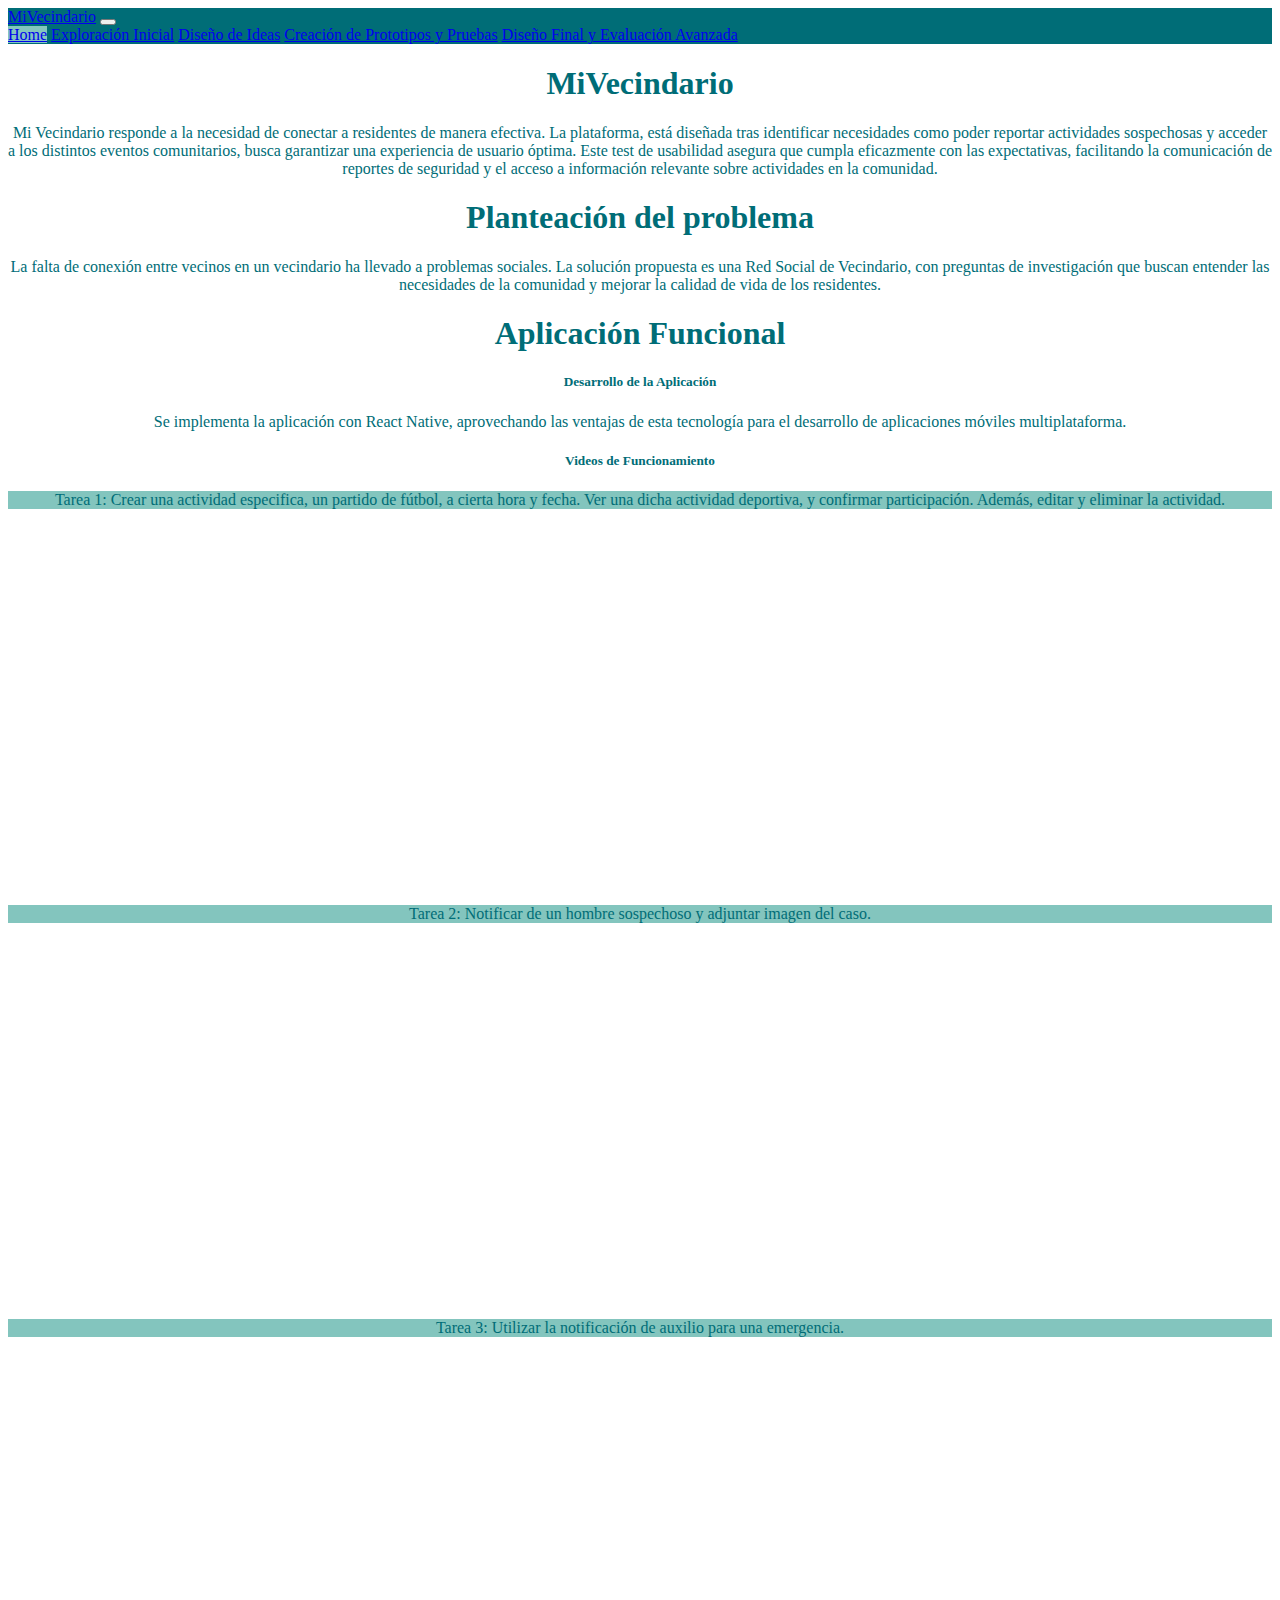
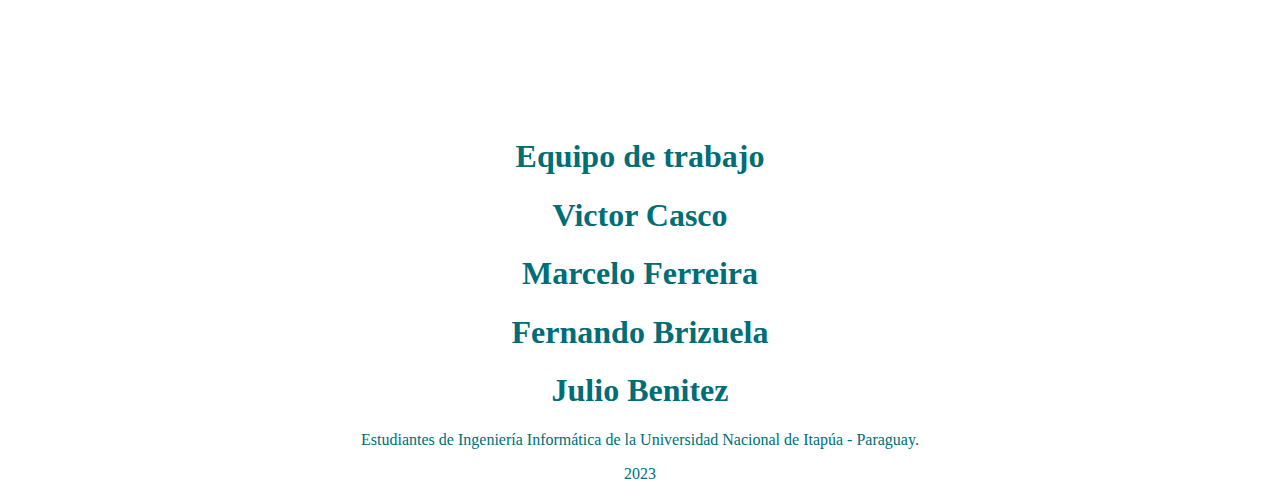
<file: index.html>
<!DOCTYPE html>
<html lang="en">

<head>
  <meta charset="UTF-8" />
  <meta name="viewport" content="width=device-width, initial-scale=1.0" />
  <link rel="icon" href="/img/icon.png" type="image/png" />
  <title>MiVecindario</title>
  <link href="https://cdn.jsdelivr.net/npm/bootstrap@5.3.2/dist/css/bootstrap.min.css" rel="stylesheet"
    integrity="sha384-T3c6CoIi6uLrA9TneNEoa7RxnatzjcDSCmG1MXxSR1GAsXEV/Dwwykc2MPK8M2HN" crossorigin="anonymous" />
  <link rel="stylesheet" href="style.css" />
  <script src="https://cdn.jsdelivr.net/npm/bootstrap@5.3.0/dist/js/bootstrap.bundle.min.js"></script>
</head>

<body>
  <nav class="navbar navbar-expand-lg title-container fixed-top ">
    <div class="container-fluid">
      <a class="navbar-brand text-white" href="#">MiVecindario</a>
      <button class="navbar-toggler" type="button" data-bs-toggle="collapse" data-bs-target="#navbarNavAltMarkup"
        aria-controls="navbarNavAltMarkup" aria-expanded="false" aria-label="Toggle navigation">
        <span class="navbar-toggler-icon"></span>
      </button>
      <div class="collapse navbar-collapse" id="navbarNavAltMarkup">
        <div class="navbar-nav">
          <a class="nav-link text-white active" href="/index.html">Home</a>
          <a class="nav-link text-white" href="/milestone1.html">Exploración Inicial</a>
          <a class="nav-link text-white" href="/milestone2.html">Diseño de Ideas</a>
          <a class="nav-link text-white" href="/milestone3.html">Creación de Prototipos y Pruebas</a>
          <a class="nav-link text-white" href="/milestone4.html">Diseño Final y Evaluación Avanzada</a>
        </div>
      </div>
    </div>
  </nav>
  <div class="container pt-5">
    <div class="row text-color">
      <div class="col-md-12 col-lg-10 mx-auto pt-5 pb-2">
        <h1 class="title h1">MiVecindario</h1>
        <p class="descripcion lead">
          Mi Vecindario responde a la necesidad de conectar a residentes de manera efectiva. La plataforma, está
          diseñada tras identificar necesidades como poder reportar actividades sospechosas y acceder a los distintos
          eventos comunitarios, busca garantizar una experiencia de usuario óptima. Este test de usabilidad asegura que
          cumpla eficazmente con las expectativas, facilitando la comunicación de reportes de seguridad y el acceso a
          información relevante sobre actividades en la comunidad.
        </p>
      </div>
      <h1 class="h1">Planteación del problema</h1>
      <p class="lead ">
        La falta de conexión entre vecinos en un vecindario ha llevado a problemas sociales. La solución
        propuesta es una Red Social de Vecindario, con preguntas de investigación que buscan entender las
        necesidades de la comunidad y mejorar la calidad de vida de los residentes.
      </p>
    </div>
    <div class="container pt-4">
      <div class="row">
        <div class="col-md-12 col-lg-10 mx-auto text-color">
          <h1 class="title h1">Aplicación Funcional</h1>
          <h5 class="h5 text-start p-4">Desarrollo de la Aplicación</h5>
          <p class="lead ">
            Se implementa la aplicación con React Native, aprovechando las ventajas de esta tecnología para el
            desarrollo de aplicaciones móviles multiplataforma.
          </p>
          <h5 class="h5 text-start p-2">Videos de Funcionamiento</h5>
          <p class="col-md-6 col-lg-5 mx-auto lead bg-color rounded">Tarea 1: Crear una actividad especifica, un partido de fútbol, a cierta hora y fecha. Ver una dicha actividad deportiva, y confirmar participación. Además, editar y eliminar la actividad.</p>
          <iframe class="pb-5" width="640" height="360" src="https://www.youtube.com/embed/cIWkRhgLBOQ" frameborder="0"
            allowfullscreen></iframe>
          <p class="col-md-6 col-lg-5 mx-auto lead bg-color rounded">Tarea 2: Notificar de un hombre sospechoso y adjuntar imagen del caso.</p>
          <iframe class="pb-5" width="640" height="360" src="https://www.youtube.com/embed/0SquOpfWpVY" frameborder="0"
            allowfullscreen></iframe>
          <p class="col-md-6 col-lg-5 mx-auto lead bg-color rounded">Tarea 3: Utilizar la notificación de auxilio para una emergencia.</p>
          <iframe class="pb-5" width="640" height="360" src="https://www.youtube.com/embed/MOOxfvxLi1g" frameborder="0"
            allowfullscreen></iframe>
        </div>
      </div>
    </div>
    <div class="container">
      <div class="row">
        <div class="col-md-14 col-lg-12 mx-auto text-color p-5">
          <h1 class="title h1">Equipo de trabajo</h1>
          <div class="row align-items-center p-5">
            <div class="col">
              <h1 class="h4 text-black">Victor Casco</h1>
            </div>
            <div class="col">
              <h1 class="h4 text-black">Marcelo Ferreira</h1>
            </div>
            <div class="col">
              <h1 class="h4 text-black">Fernando Brizuela</h1>
            </div>
            <div class="col">
              <h1 class="h4 text-black">Julio Benitez</h1>
            </div>
          </div>
          <p class="h6 lead text-black pb-1">Estudiantes de Ingeniería Informática de la Universidad Nacional de Itapúa
            - Paraguay.</p>
          <p class="h6 lead text-black">2023</p>
        </div>
      </div>

      <script src="/script.js"></script>
</body>

</html>
</file>
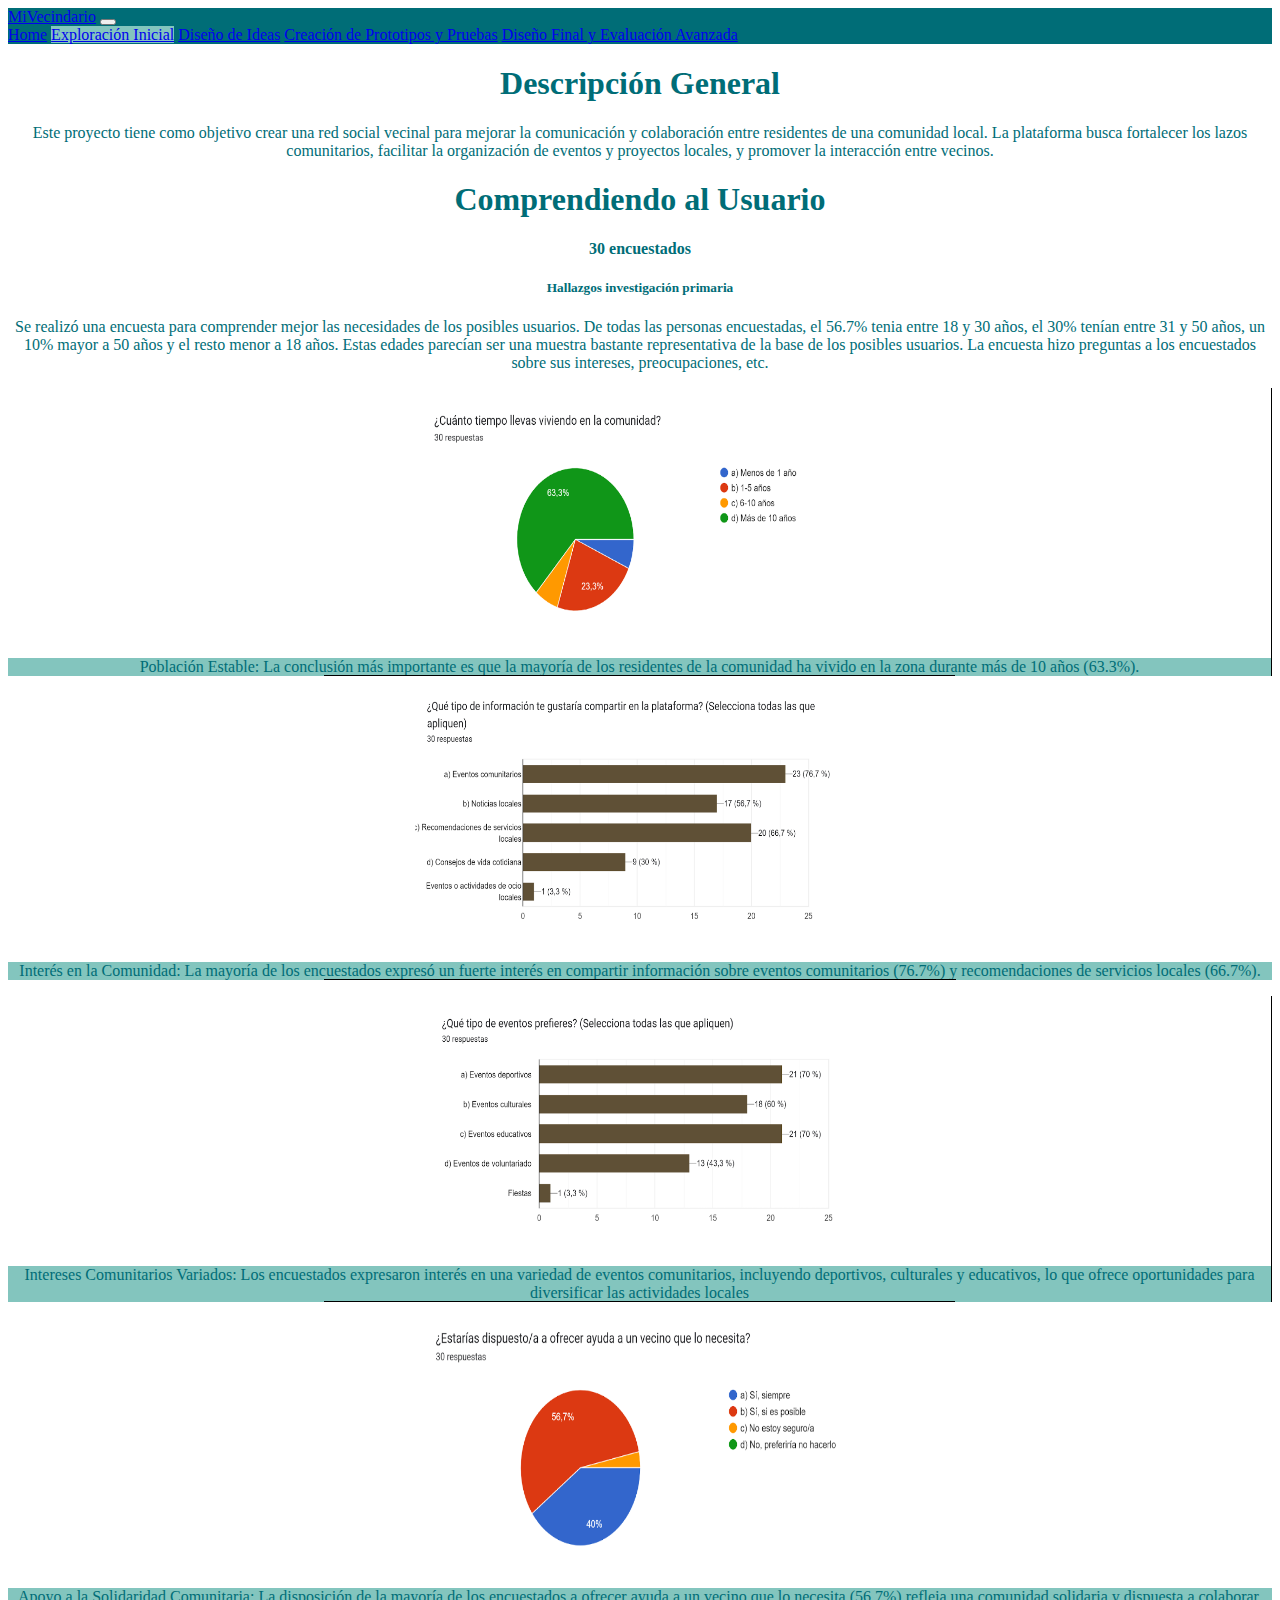
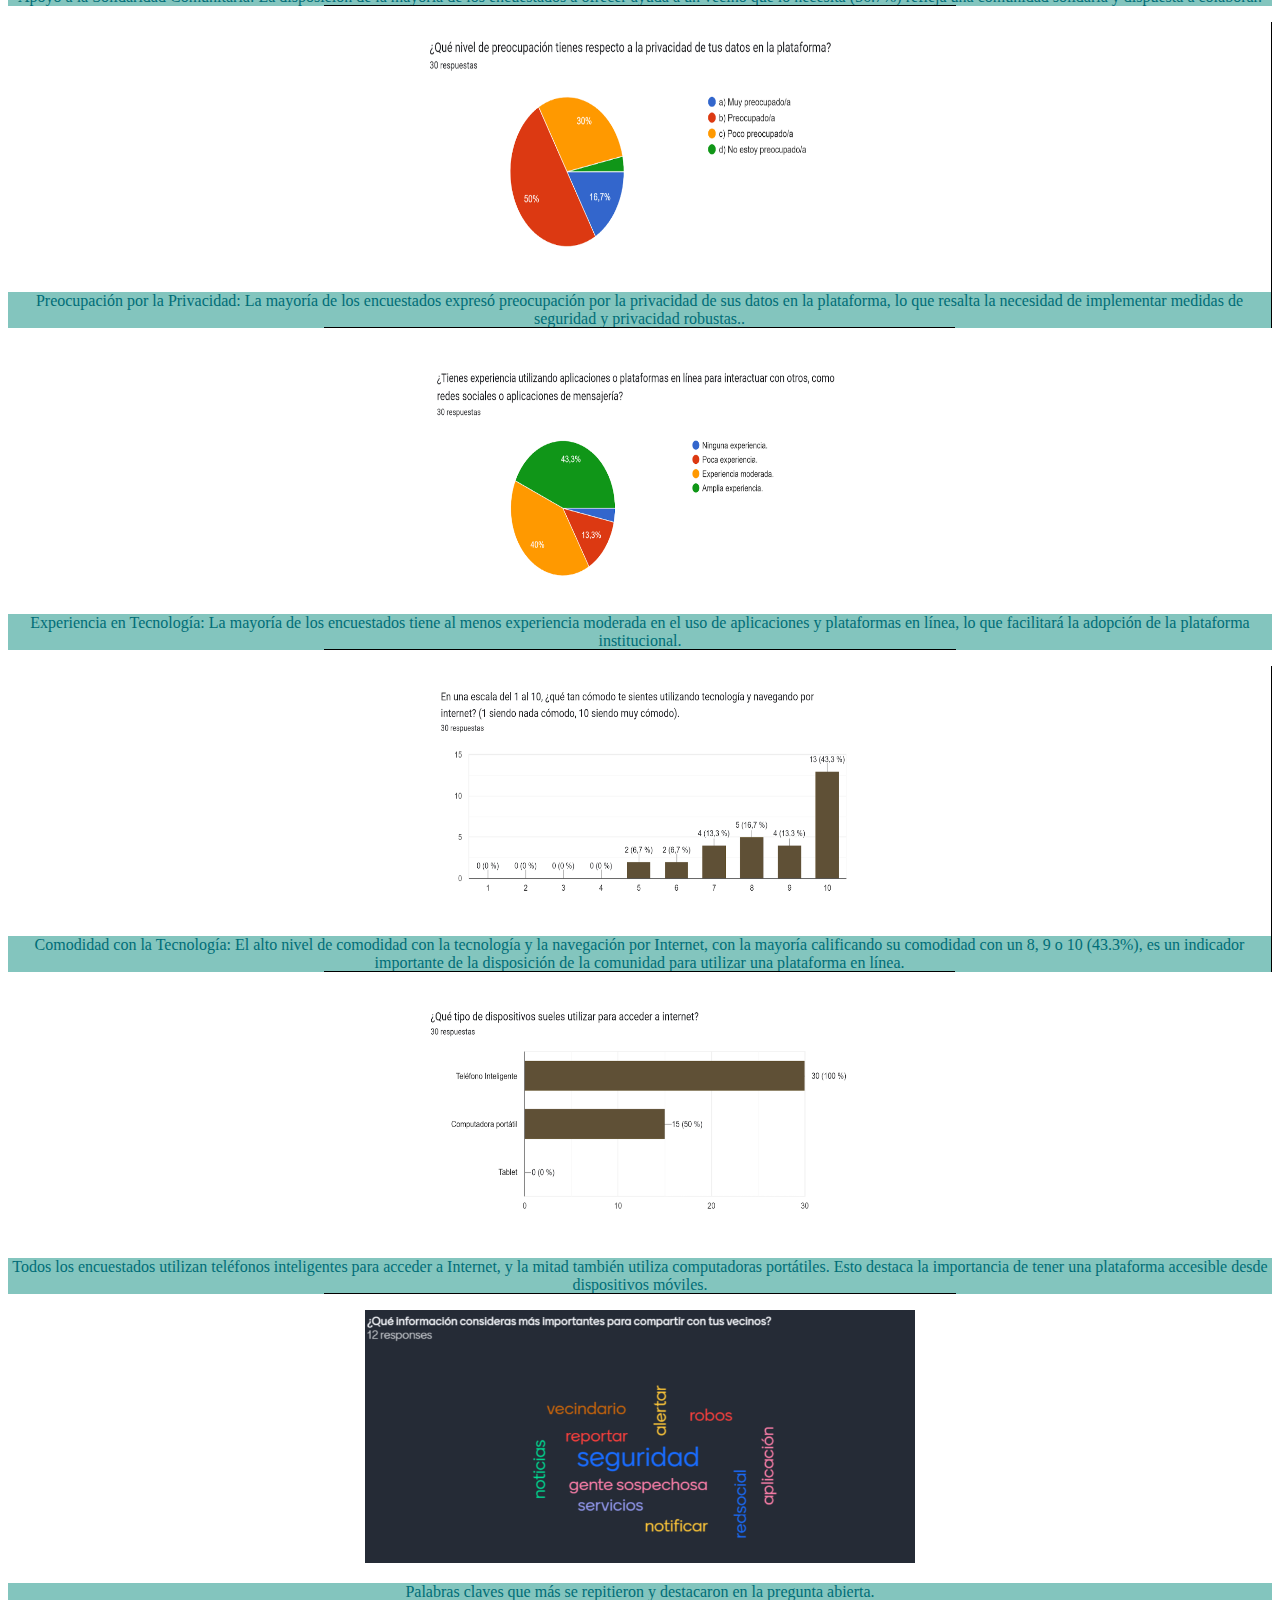
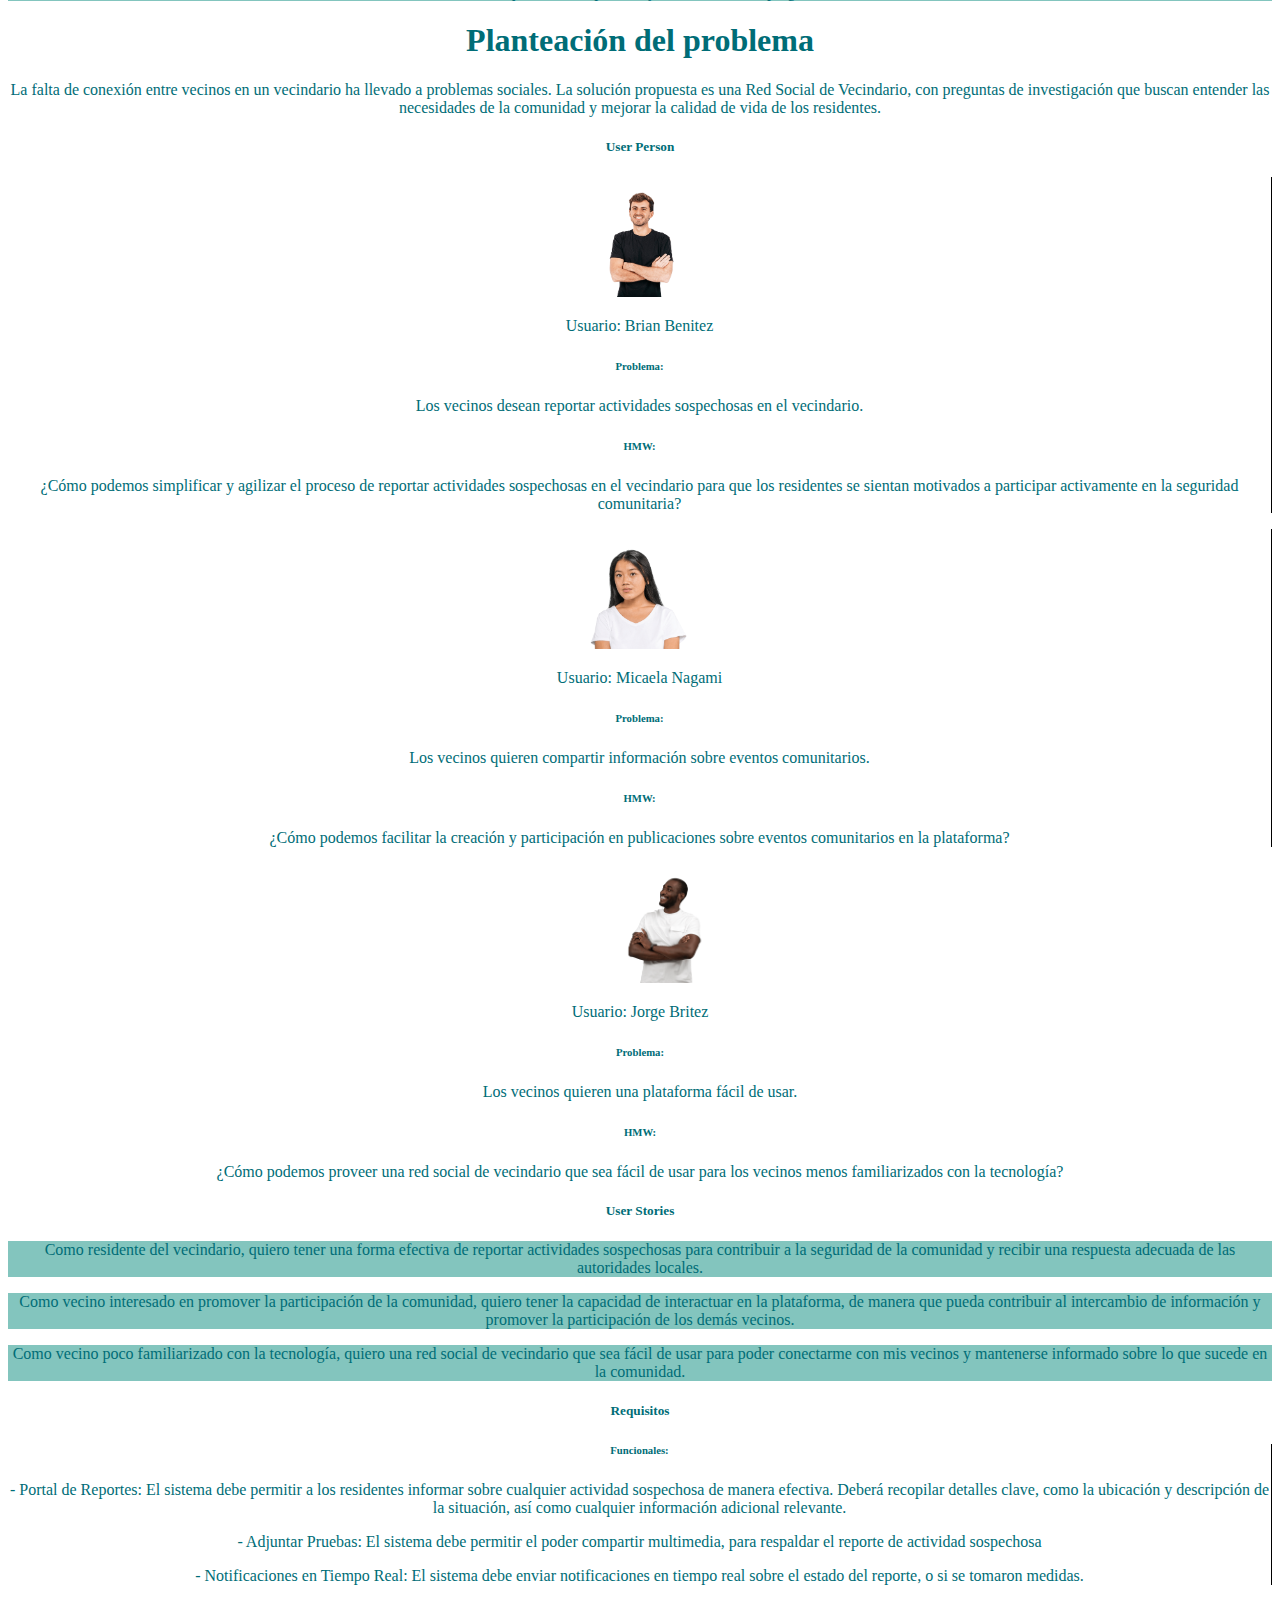
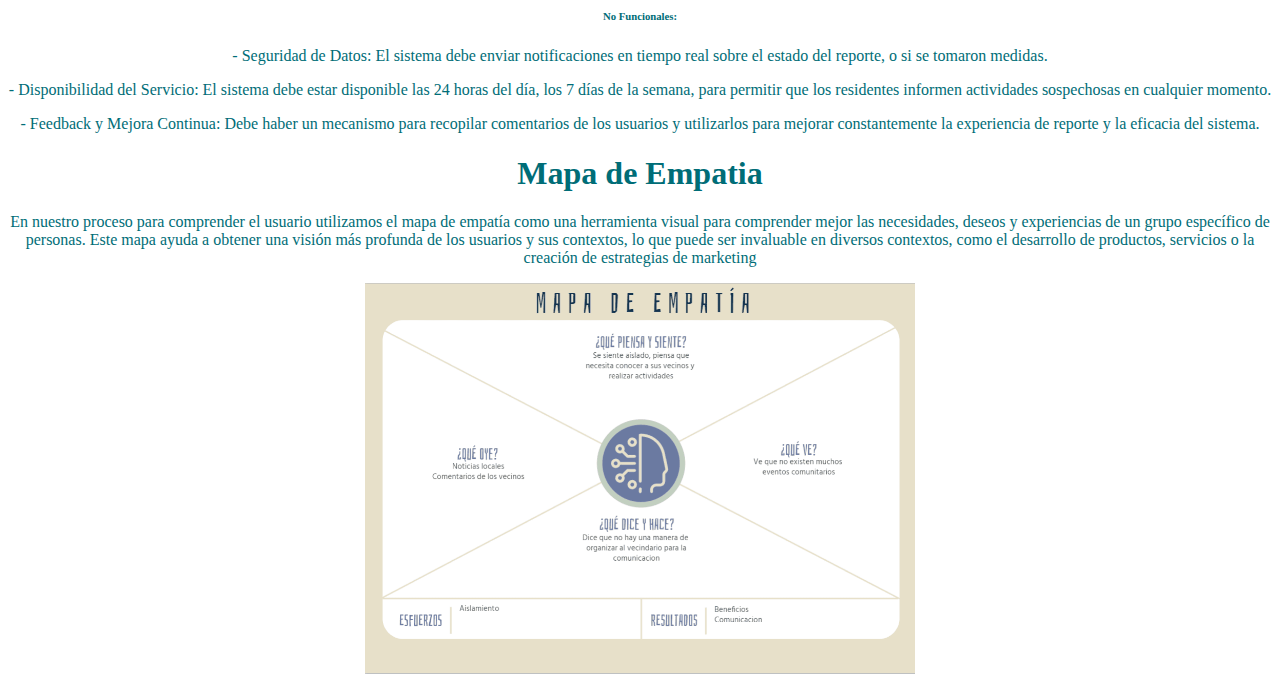
<file: milestone1.html>
<!DOCTYPE html>
<html lang="en">

<head>
    <meta charset="UTF-8" />
    <meta name="viewport" content="width=device-width, initial-scale=1.0" />
    <link rel="icon" href="/img/icon.png" type="image/png">
    <title>MiVecindario</title>
    <link href="https://cdn.jsdelivr.net/npm/bootstrap@5.3.2/dist/css/bootstrap.min.css" rel="stylesheet"
        integrity="sha384-T3c6CoIi6uLrA9TneNEoa7RxnatzjcDSCmG1MXxSR1GAsXEV/Dwwykc2MPK8M2HN" crossorigin="anonymous" />
    <link rel="stylesheet" href="style.css">
    <script src="https://cdn.jsdelivr.net/npm/bootstrap@5.3.0/dist/js/bootstrap.bundle.min.js"></script>
</head>

<body>
    <nav class="navbar navbar-expand-lg title-container fixed-top">
        <div class="container-fluid">
            <a class="navbar-brand text-white" href="#">MiVecindario</a>
            <button class="navbar-toggler" type="button" data-bs-toggle="collapse" data-bs-target="#navbarNavAltMarkup"
                aria-controls="navbarNavAltMarkup" aria-expanded="false" aria-label="Toggle navigation">
                <span class="navbar-toggler-icon"></span>
            </button>
            <div class="collapse navbar-collapse" id="navbarNavAltMarkup">
                <div class="navbar-nav">
                    <a class="nav-link text-white" href="/index.html">Home</a>
                    <a class="nav-link active text-white" href="/milestone1.html">Exploración Inicial</a>
                    <a class="nav-link text-white" href="/milestone2.html">Diseño de Ideas</a>
                    <a class="nav-link text-white" href="/milestone3.html">Creación de Prototipos y Pruebas</a>
                    <a class="nav-link text-white" href="/milestone4.html">Diseño Final y Evaluación Avanzada</a>
                </div>
            </div>
        </div>
    </nav>
    <div class="container pading-container pt-5">
        <div class="text-color col-md-12 col-lg-10 mx-auto pt-5">
            <h1 class="h1">Descripción General</h1>
            <p class="lead ">
                Este proyecto tiene como objetivo crear una red social vecinal para mejorar la comunicación y
                colaboración entre residentes de una comunidad local. La plataforma busca fortalecer los lazos
                comunitarios, facilitar la organización de eventos y proyectos locales, y promover la interacción entre
                vecinos.
            </p>
        </div>
    </div>
    <div class="container">
        <div class="text-color col-md-12 col-lg-10 mx-auto pt-3 pb-3">
            <h1 class="h1">Comprendiendo al Usuario</h1>
            <h4 class="h4 lead pt-4">30 encuestados</h4>
            <h5 class="h5 text-start p-4">Hallazgos investigación primaria</h5>
            <p class="lead ">
                Se realizó una encuesta para comprender mejor las necesidades de los posibles usuarios. De todas las
                personas encuestadas, el 56.7% tenia entre 18 y 30 años, el 30% tenían entre 31 y 50 años, un 10% mayor
                a
                50 años y el resto menor a 18 años. Estas edades parecían ser una muestra bastante representativa de la
                base de los posibles
                usuarios. La encuesta hizo preguntas a los encuestados sobre sus intereses, preocupaciones, etc.
            </p>
            <div class="row align-items-center pt-3">
                <div class="col custom-border-right custom-border-button">
                    <img src="./img/img1.png" alt="img" style="width: 450px; height: 250px;">
                    <p class="lead text-start bg-color text-white p-3 rounded">
                        Población Estable: La conclusión más importante es que la mayoría de los residentes de la
                        comunidad ha vivido en la zona durante más de 10 años (63.3%).
                    </p>
                </div>
                <div class="col custom-border-button">
                    <img src="./img/img2.png" alt="img" style="width: 450px; height: 250px;">
                    <p class="lead text-start bg-color text-white p-3 rounded">
                        Interés en la Comunidad: La mayoría de los encuestados expresó un fuerte interés en compartir
                        información sobre eventos comunitarios (76.7%) y recomendaciones de servicios locales (66.7%).
                    </p>
                </div>
            </div>
            <div class="row align-items-center pt-3">
                <div class="col custom-border-right custom-border-button">
                    <img src="./img/img3.png" lt="img" style="width: 450px; height: 250px;">
                    <p class="lead text-start bg-color text-white p-3 rounded">
                        Intereses Comunitarios Variados: Los encuestados expresaron interés en una variedad de eventos
                        comunitarios, incluyendo deportivos, culturales y educativos, lo que ofrece oportunidades para
                        diversificar las actividades locales
                    </p>
                </div>
                <div class="col custom-border-button">
                    <img src="./img/img4.png" alt="img" style="width: 450px; height: 250px;">
                    <p class="lead text-start bg-color text-white p-3 rounded">
                        Apoyo a la Solidaridad Comunitaria: La disposición de la mayoría de los encuestados a ofrecer
                        ayuda a un vecino que lo necesita (56.7%) refleja una comunidad solidaria y dispuesta a
                        colaborar.
                    </p>
                </div>
            </div>
            <div class="row align-items-center pt-3">
                <div class="col custom-border-right custom-border-button">
                    <img src="./img/img5.png" alt="img" style="width: 450px; height: 250px;">
                    <p class="lead text-start bg-color text-white p-3 rounded">
                        Preocupación por la Privacidad: La mayoría de los encuestados expresó preocupación por la
                        privacidad de sus datos en la plataforma, lo que resalta la necesidad de implementar medidas de
                        seguridad y privacidad robustas..
                    </p>
                </div>
                <div class="col custom-border-button">
                    <img src="./img/img6.png" alt="img" style="width: 450px; height: 250px;">
                    <p class="lead text-start bg-color text-white p-3 rounded">
                        Experiencia en Tecnología: La mayoría de los encuestados tiene al menos experiencia moderada en
                        el uso de aplicaciones y plataformas en línea, lo que facilitará la adopción de la plataforma
                        institucional.
                    </p>
                </div>
            </div>
            <div class="row align-items-center pt-3">
                <div class="col custom-border-right custom-border-button">
                    <img src="./img/img7.png" alt="img" style="width: 450px; height: 250px;">
                    <p class="lead text-start bg-color text-white p-3 rounded">
                        Comodidad con la Tecnología: El alto nivel de comodidad con la tecnología y la navegación por
                        Internet, con la mayoría calificando su comodidad con un 8, 9 o 10 (43.3%), es un indicador
                        importante de la disposición de la comunidad para utilizar una plataforma en línea.
                    </p>
                </div>
                <div class="col custom-border-button">
                    <img src="./img/img8.png" alt="img" style="width: 450px; height: 250px;">
                    <p class="lead text-start bg-color text-white p-3 rounded">
                        Todos los encuestados utilizan teléfonos inteligentes para acceder a Internet, y la mitad
                        también utiliza computadoras portátiles. Esto destaca la importancia de tener una plataforma
                        accesible desde dispositivos móviles.
                    </p>
                </div>
            </div>
            <img class="p-3" src="./img/palabras-clave.png" alt="img" style="width: 550px; height: auto;">
            <p class="lead bg-color text-white p-3 rounded">
                Palabras claves que más se repitieron y destacaron en la pregunta abierta.
            </p>
        </div>
    </div>
    <div class="container">
        <div class="text-color col-md-12 col-lg-10 mx-auto">
            <h1 class="h1">Planteación del problema</h1>
            <p class="lead ">
                La falta de conexión entre vecinos en un vecindario ha llevado a problemas sociales. La solución
                propuesta es una Red Social de Vecindario, con preguntas de investigación que buscan entender las
                necesidades de la comunidad y mejorar la calidad de vida de los residentes.
            </p>
            <h5 class="h5 text-start pb-4">User Person</h5>
            <div class="row align-items-center pt-3">
                <div class="col custom-border-right">
                    <img src="./img/brian-img.png" alt="img" style="width: 120px; height: auto;">
                    <p class="text-black">Usuario: Brian Benitez</p>
                    <h6 class="text-black text-start h6">Problema: </h6>
                    <p class="text-black text-start">Los vecinos desean reportar actividades sospechosas en el
                        vecindario.</p>
                    <h6 class="text-black text-start h6">HMW: </h6>
                    <p class="text-black text-start">¿Cómo podemos simplificar y agilizar el proceso de reportar
                        actividades sospechosas en el vecindario para que los residentes se sientan motivados a
                        participar activamente en la seguridad comunitaria?</p>
                </div>
                <div class="col custom-border-right">
                    <img src="./img/micaela-img.png" alt="img" style="width: 120px; height: auto;">
                    <p class="text-black">Usuario: Micaela Nagami</p>
                    <h6 class="text-black text-start h6">Problema: </h6>
                    <p class="text-black text-start">Los vecinos quieren compartir información sobre eventos
                        comunitarios.</p>
                    <h6 class="text-black text-start h6">HMW: </h6>
                    <p class="text-black text-start">¿Cómo podemos facilitar la creación y participación en
                        publicaciones sobre eventos comunitarios en la plataforma?</p>
                </div>
                <div class="col">
                    <img src="./img/jorge-img.png" alt="img" style="width: 180px; height: auto;">
                    <p class="text-black">Usuario: Jorge Britez</p>
                    <h6 class="text-black text-start h6">Problema: </h6>
                    <p class="text-black text-start">Los vecinos quieren una plataforma fácil de usar.</p>
                    <h6 class="text-black text-start h6">HMW: </h6>
                    <p class="text-black text-start">¿Cómo podemos proveer una red social de vecindario que sea fácil de
                        usar para los vecinos menos familiarizados con la tecnología?</p>
                </div>
            </div>
        </div>
    </div>
    </div>
    <div class="container">
        <div class="text-color col-md-12 col-lg-10 mx-auto pt-5 pb-3">
            <h5 class="h5 text-start">User Stories</h5>
            <p class="lead text-start bg-color text-white p-3 rounded">
                Como residente del vecindario, quiero tener una forma efectiva de reportar actividades sospechosas para
                contribuir a la seguridad de la comunidad y recibir una respuesta adecuada de las autoridades locales.
            </p>
            <p class="lead text-start bg-color text-white p-3 rounded">
                Como vecino interesado en promover la participación de la comunidad, quiero tener la capacidad de
                interactuar en la plataforma, de manera que pueda contribuir al intercambio de información y promover la
                participación de los demás vecinos.
            </p>
            <p class="lead text-start bg-color text-white p-3 rounded">
                Como vecino poco familiarizado con la tecnología, quiero una red social de vecindario que sea fácil de
                usar para poder conectarme con mis vecinos y mantenerse informado sobre lo que sucede en la comunidad.

            </p>
            <h5 class="h5 text-start">Requisitos</h5>
            <div class="row align-items-center pt-3">
                <div class="col custom-border-right">
                    <h6 class="text-black h6">Funcionales: </h6>
                    <p class="lead text-start">- Portal de Reportes: El sistema debe permitir a los residentes informar
                        sobre cualquier actividad sospechosa de manera efectiva. Deberá recopilar detalles clave, como
                        la ubicación y descripción de la situación, así como cualquier información adicional relevante.
                    </p>
                    <p class="lead text-start">- Adjuntar Pruebas: El sistema debe permitir el poder compartir
                        multimedia, para respaldar el reporte de actividad sospechosa</p>
                    <p class="lead text-start">- Notificaciones en Tiempo Real: El sistema debe enviar notificaciones en
                        tiempo real sobre el estado del reporte, o si se tomaron medidas.</p>
                </div>
                <div class="col">
                    <h6 class="text-black h6">No Funcionales: </h6>
                    <p class="lead text-start">- Seguridad de Datos: El sistema debe enviar notificaciones en tiempo
                        real sobre el estado del reporte, o si se tomaron medidas.</p>
                    <p class="lead text-start">- Disponibilidad del Servicio: El sistema debe estar disponible las 24
                        horas del día, los 7 días de la semana, para permitir que los residentes informen actividades
                        sospechosas en cualquier momento.</p>
                    <p class="lead text-start">- Feedback y Mejora Continua: Debe haber un mecanismo para recopilar
                        comentarios de los usuarios y utilizarlos para mejorar constantemente la experiencia de reporte
                        y la eficacia del sistema.
                    </p>
                </div>
            </div>
        </div>
    </div>
    <div class="container">
        <div class="text-color col-md-12 col-lg-10 mx-auto pt-5 pb-3">
            <h1 class="h1">Mapa de Empatia</h1>
            <p class="lead">
                En nuestro proceso para comprender el usuario utilizamos el mapa de empatía como una herramienta visual para
                comprender mejor las necesidades, deseos y experiencias de un grupo específico de personas. Este mapa
                ayuda a obtener una visión más profunda de los usuarios y sus contextos, lo que puede ser invaluable en
                diversos contextos, como el desarrollo de productos, servicios o la creación de estrategias de marketing
            </p>
            <img src="./img/empatia.png" alt="img" style="width: 550px; height: auto;">
        </div>
    </div>
    <script src="/script.js"></script>
</body>

</html>
</file>
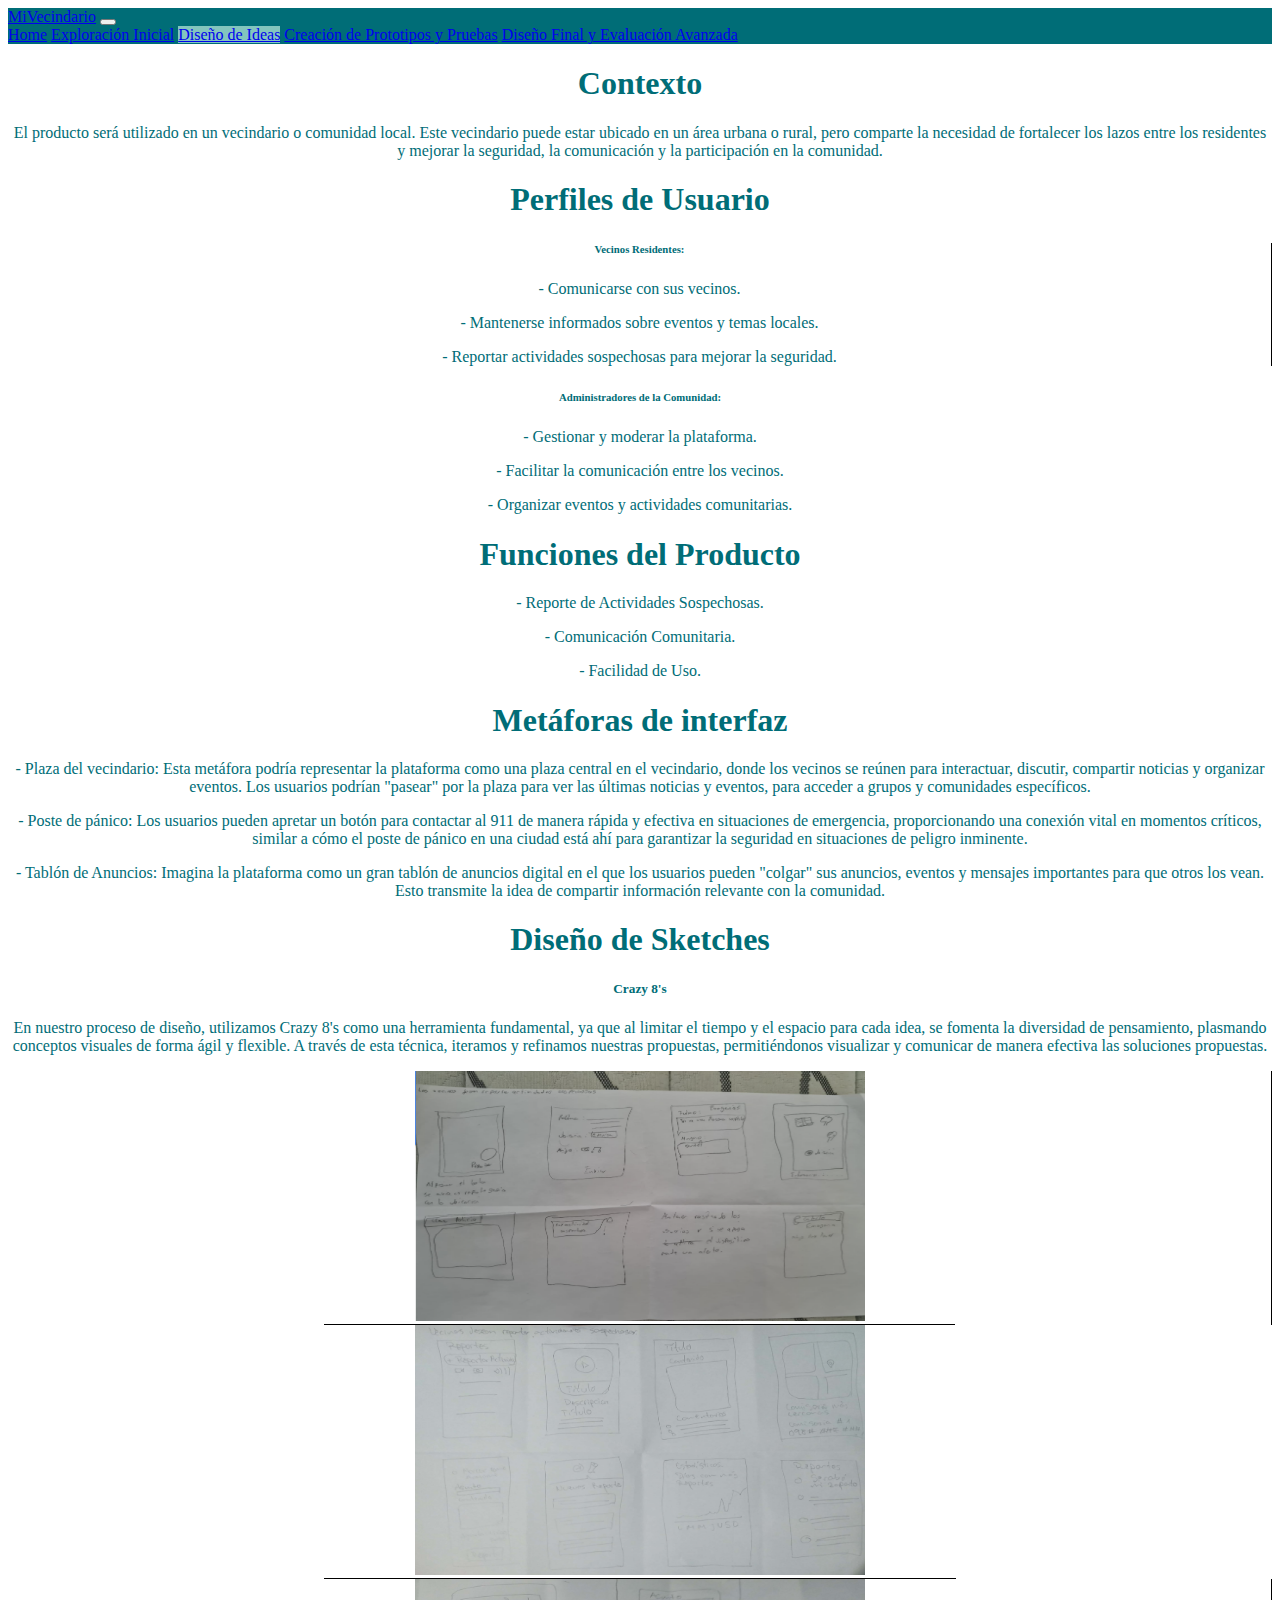
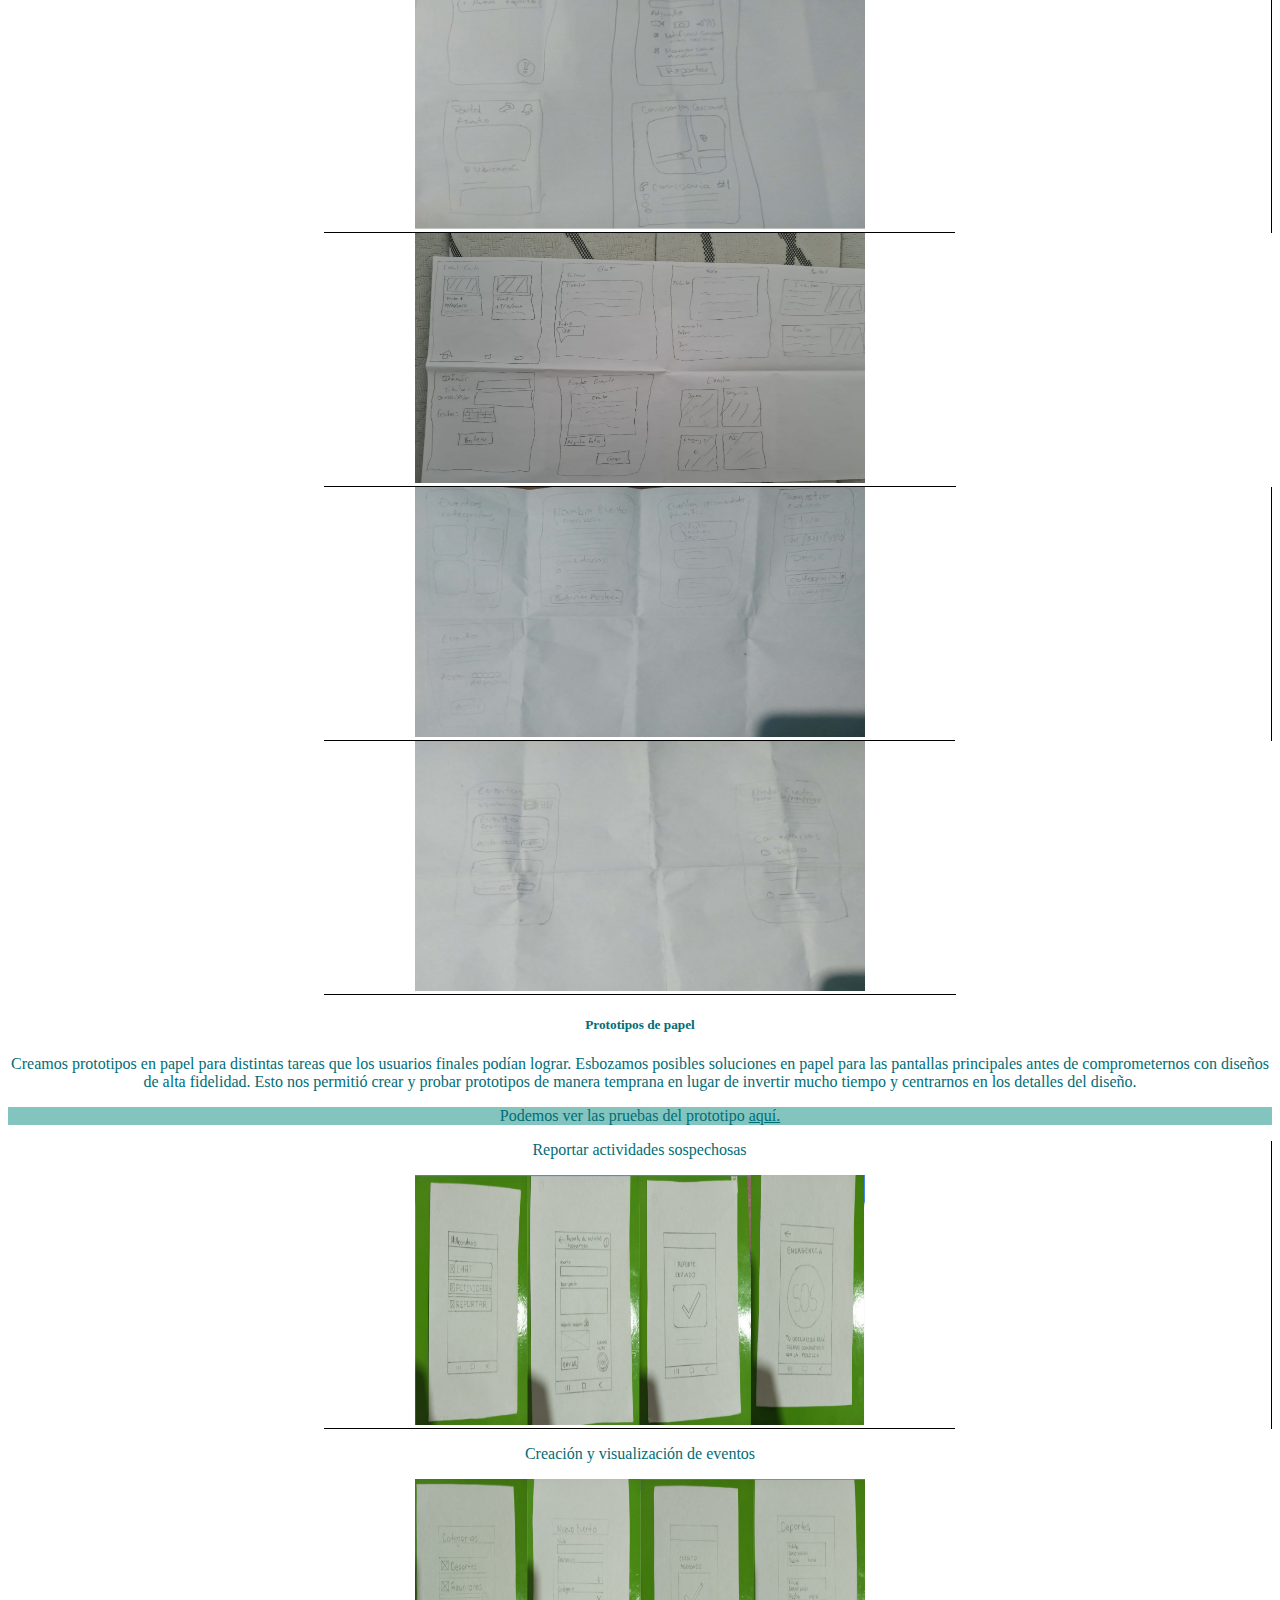
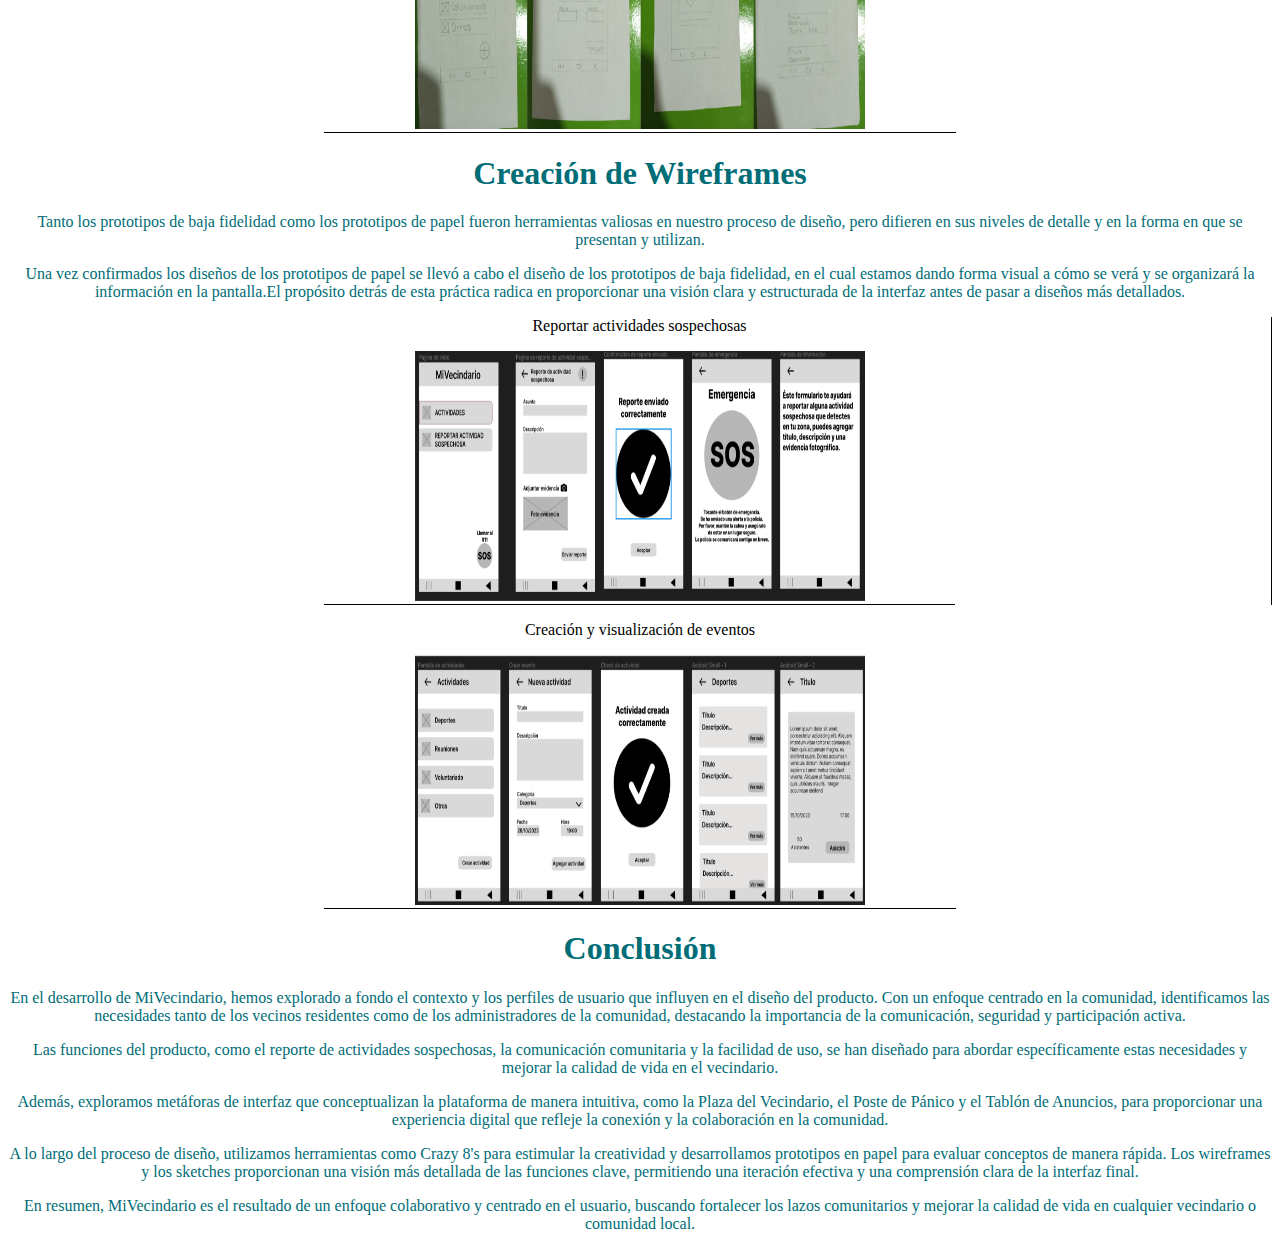
<file: milestone2.html>
<!DOCTYPE html>
<html lang="en">

<head>
    <meta charset="UTF-8" />
    <meta name="viewport" content="width=device-width, initial-scale=1.0" />
    <link rel="icon" href="/img/icon.png" type="image/png">
    <title>MiVecindario</title>
    <link href="https://cdn.jsdelivr.net/npm/bootstrap@5.3.2/dist/css/bootstrap.min.css" rel="stylesheet"
        integrity="sha384-T3c6CoIi6uLrA9TneNEoa7RxnatzjcDSCmG1MXxSR1GAsXEV/Dwwykc2MPK8M2HN" crossorigin="anonymous" />
    <link rel="stylesheet" href="style.css">
    <script src="https://cdn.jsdelivr.net/npm/bootstrap@5.3.0/dist/js/bootstrap.bundle.min.js"></script>
</head>

<body>
    <nav class="navbar navbar-expand-lg title-container fixed-top">
        <div class="container-fluid">
            <a class="navbar-brand text-white" href="#">MiVecindario</a>
            <button class="navbar-toggler" type="button" data-bs-toggle="collapse" data-bs-target="#navbarNavAltMarkup"
                aria-controls="navbarNavAltMarkup" aria-expanded="false" aria-label="Toggle navigation">
                <span class="navbar-toggler-icon"></span>
            </button>
            <div class="collapse navbar-collapse" id="navbarNavAltMarkup">
                <div class="navbar-nav">
                    <a class="nav-link text-white" href="/index.html">Home</a>
                    <a class="nav-link text-white" href="/milestone1.html">Exploración Inicial</a>
                    <a class="nav-link active text-white" href="/milestone2.html">Diseño de Ideas</a>
                    <a class="nav-link text-white" href="/milestone3.html">Creación de Prototipos y Pruebas</a>
                    <a class="nav-link text-white" href="/milestone4.html">Diseño Final y Evaluación Avanzada</a>
                </div>
            </div>
        </div>
    </nav>
    <div class="container pt-5">
        <div class="row">
            <div class=" col-lg-10 mx-auto text-white p-5">
                <h1 class="title h1 text-color">Contexto</h1>
                <p class="descripcion lead text-color">
                    El producto será utilizado en un vecindario o comunidad local. Este vecindario puede estar ubicado
                    en un área urbana o rural, pero comparte la necesidad de fortalecer los lazos entre los residentes y
                    mejorar la seguridad, la comunicación y la participación en la comunidad.
                </p>
            </div>
        </div>
    </div>
    <div class="container">
        <div class="row">
            <div class=" col-lg-10 mx-auto text-color">
                <h1 class="title h1">Perfiles de Usuario</h1>
                <div class="row align-items-center pt-3">
                    <div class="col custom-border-right">
                        <h6 class="text-black h6">Vecinos Residentes: </h6>
                        <p class="lead text-start">- Comunicarse con sus vecinos.</p>
                        <p class="lead text-start">- Mantenerse informados sobre eventos y temas locales.</p>
                        <p class="lead text-start">- Reportar actividades sospechosas para mejorar la seguridad.</p>
                    </div>
                    <div class="col">
                        <h6 class="text-black h6">Administradores de la Comunidad: </h6>
                        <p class="lead text-start">- Gestionar y moderar la plataforma.</p>
                        <p class="lead text-start">- Facilitar la comunicación entre los vecinos.</p>
                        <p class="lead text-start">- Organizar eventos y actividades comunitarias.</p>
                    </div>
                </div>
            </div>
        </div>
    </div>
    <div class="container">
        <div class="row">
            <div class=" col-lg-10 mx-auto p-5 text-color">
                <h1 class="title h1">Funciones del Producto</h1>
                <div class="col">
                    <p class="lead text-center">- Reporte de Actividades Sospechosas.</p>
                    <p class="lead text-center">- Comunicación Comunitaria.</p>
                    <p class="lead text-center">- Facilidad de Uso.</p>
                </div>
            </div>
        </div>
    </div>
    <div class="container">
        <div class="row">
            <div class=" col-lg-10 mx-auto text-color">
                <h1 class="title h1">Metáforas de interfaz</h1>
                <div class="col">
                    <p class="lead text-start">- Plaza del vecindario: Esta metáfora podría representar la plataforma
                        como una plaza central en el vecindario, donde los vecinos se reúnen para interactuar, discutir,
                        compartir noticias y organizar eventos. Los usuarios podrían "pasear" por la plaza para ver las
                        últimas noticias y eventos, para acceder a grupos y comunidades específicos.</p>
                    <p class="lead text-start">- Poste de pánico: Los usuarios pueden apretar un botón para contactar
                        al 911 de manera rápida y efectiva en situaciones de emergencia, proporcionando una conexión
                        vital en momentos críticos, similar a cómo el poste de pánico en una ciudad está ahí para
                        garantizar la seguridad en situaciones de peligro inminente.</p>
                    <p class="lead text-start">- Tablón de Anuncios: Imagina la plataforma como un gran tablón de
                        anuncios digital en el que los usuarios pueden "colgar" sus anuncios, eventos y mensajes
                        importantes para que otros los vean. Esto transmite la idea de compartir información relevante
                        con la comunidad.</p>
                </div>
            </div>
        </div>
    </div>
    <div class="container">
        <div class="text-color col-md-12 col-lg-10 mx-auto pt-5 pb-3">
            <h1 class="h1 pb-3">Diseño de Sketches</h1>
            <h5 class="h5 text-start">Crazy 8's</h5>
            <p class="lead ">
                En nuestro proceso de diseño, utilizamos Crazy 8's como una herramienta fundamental, ya que al limitar
                el tiempo y el espacio para cada idea, se fomenta la diversidad de pensamiento, plasmando conceptos
                visuales de forma ágil y flexible. A través de esta técnica, iteramos y refinamos nuestras propuestas,
                permitiéndonos visualizar y comunicar de manera efectiva las soluciones propuestas.
            </p>
            <div class="row align-items-center pt-3">
                <div class="col custom-border-right custom-border-button">
                    <img src="./img/c8-1.png" alt="img" style="width: 450px; height: 250px;">
                </div>
                <div class="col custom-border-button">
                    <img src="./img/c8-2.png" alt="img" style="width: 450px; height: 250px;">
                </div>
            </div>
            <div class="row align-items-center pt-3">
                <div class="col custom-border-right custom-border-button">
                    <img src="./img/c8-3.png" alt="img" style="width: 450px; height: 250px;">
                </div>
                <div class="col custom-border-button">
                    <img src="./img/c8-4.png" alt="img" style="width: 450px; height: 250px;">
                </div>
            </div>
            <div class="row align-items-center pt-3">
                <div class="col custom-border-right custom-border-button">
                    <img src="./img/c8-5.png" alt="img" style="width: 450px; height: 250px;">
                </div>
                <div class="col custom-border-button">
                    <img src="./img/c8-6.png" alt="img" style="width: 450px; height: 250px;">
                </div>
            </div>
            <h5 class="h5 text-start pt-4">Prototipos de papel</h5>
            <p class="lead">
                Creamos prototipos en papel para distintas tareas que los usuarios finales podían lograr. Esbozamos
                posibles soluciones en papel para las pantallas principales antes de comprometernos con diseños de alta
                fidelidad. Esto nos permitió crear y probar prototipos de manera temprana en lugar de invertir mucho
                tiempo y centrarnos en los detalles del diseño.
            </p>
            <div class="bg-color col-md-6 col-lg-5 mx-auto rounded">
                <p class="lead text-white"> Podemos ver las pruebas del prototipo <a class="text-color"
                        href="https://drive.google.com/drive/folders/11ur62bQDZFLyEu3-HdpevZ_2KS7z2mUn?usp=sharing"
                        target="_blank">aquí.</a></p>
            </div>
            <div class="row align-items-center pt-3">
                <div class="col custom-border-right custom-border-button">
                    <p class="lead">
                        Reportar actividades sospechosas
                    </p>
                    <img class="pb-2" src="./img/prot-1.png" alt="img" style="width: 450px; height: 250px;">
                </div>
                <div class="col custom-border-button">
                    <p class="lead">
                        Creación y visualización de eventos
                    </p>
                    <img class="pb-2" src="./img/prot-2.png" alt="img" style="width: 450px; height: 250px;">
                </div>
            </div>
        </div>
    </div>
    <div class="container">
        <div class="text-color col-md-12 col-lg-10 mx-auto pb-3">
            <h1 class="h1">Creación de Wireframes</h1>
            <p class="lead">Tanto los prototipos de baja fidelidad como los prototipos de papel fueron herramientas
                valiosas en nuestro proceso de diseño, pero difieren en sus niveles de detalle y en la forma en que se
                presentan y utilizan.</p>
            <p class="lead"> Una vez confirmados los diseños de los prototipos de papel se llevó a cabo el diseño de los
                prototipos de baja fidelidad, en el cual estamos dando forma visual a cómo se verá y se organizará la
                información en la pantalla.El
                propósito detrás de esta práctica radica en proporcionar una visión clara y estructurada de la interfaz
                antes de pasar a diseños más detallados.</p>
        </div>
        <div class="row align-items-center pt-3">
            <div class="col custom-border-right custom-border-button">
                <p class="lead">
                    Reportar actividades sospechosas
                </p>
                <img class="pb-2" src="./img/wf-1.png" alt="img" style="width: 450px; height: 250px;">
            </div>
            <div class="col custom-border-button">
                <p class="lead">
                    Creación y visualización de eventos
                </p>
                <img class="pb-2" src="./img/wf-2.png" alt="img" style="width: 450px; height: 250px;">
            </div>
        </div>
    </div>
    <div class="container">
        <div class="text-color col-md-12 col-lg-10 mx-auto pb-5">
            <h1 class="h1">Conclusión</h1>
            <p class="lead">
                En el desarrollo de MiVecindario, hemos explorado a fondo el contexto y los perfiles de usuario que
                influyen en el diseño del producto. Con un enfoque centrado en la comunidad, identificamos las
                necesidades tanto de los vecinos residentes como de los administradores de la comunidad, destacando la
                importancia de la comunicación, seguridad y participación activa.
            </p>
            <p class="lead">
                Las funciones del producto, como el reporte de actividades sospechosas, la comunicación comunitaria y la
                facilidad de uso, se han diseñado para abordar específicamente estas necesidades y mejorar la calidad de
                vida en el vecindario.
            </p>
            <p class="lead">
                Además, exploramos metáforas de interfaz que conceptualizan la plataforma de manera intuitiva, como la
                Plaza del Vecindario, el Poste de Pánico y el Tablón de Anuncios, para proporcionar una experiencia
                digital que refleje la conexión y la colaboración en la comunidad.
            </p>
            <p class="lead">
                A lo largo del proceso de diseño, utilizamos herramientas como Crazy 8's para estimular la creatividad y
                desarrollamos prototipos en papel para evaluar conceptos de manera rápida. Los wireframes y los sketches
                proporcionan una visión más detallada de las funciones clave, permitiendo una iteración efectiva y una
                comprensión clara de la interfaz final.
            </p>
            <p class="lead">
                En resumen, MiVecindario es el resultado de un enfoque colaborativo y centrado en el usuario, buscando
                fortalecer los lazos comunitarios y mejorar la calidad de vida en cualquier vecindario o comunidad
                local.
            </p>
        </div>
    </div>
    <script src="/script.js"></script>
</body>

</html>
</file>
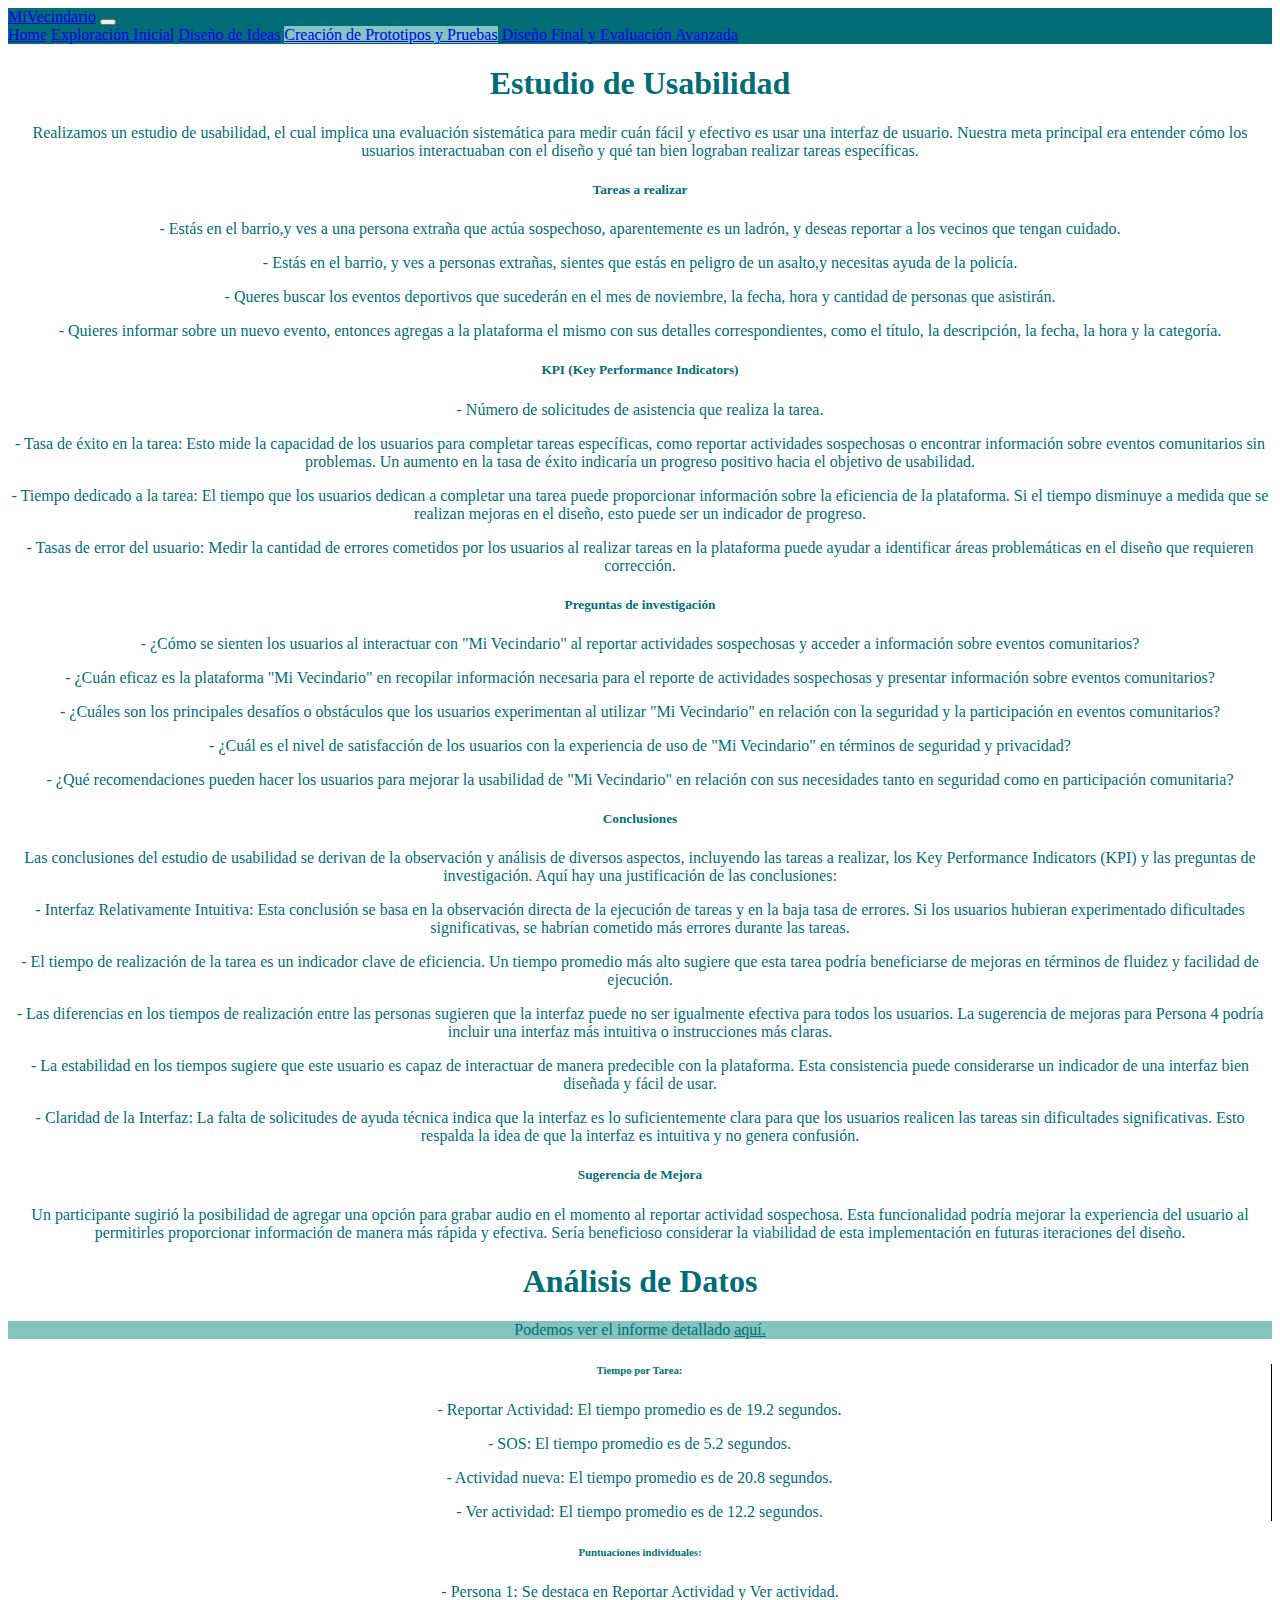
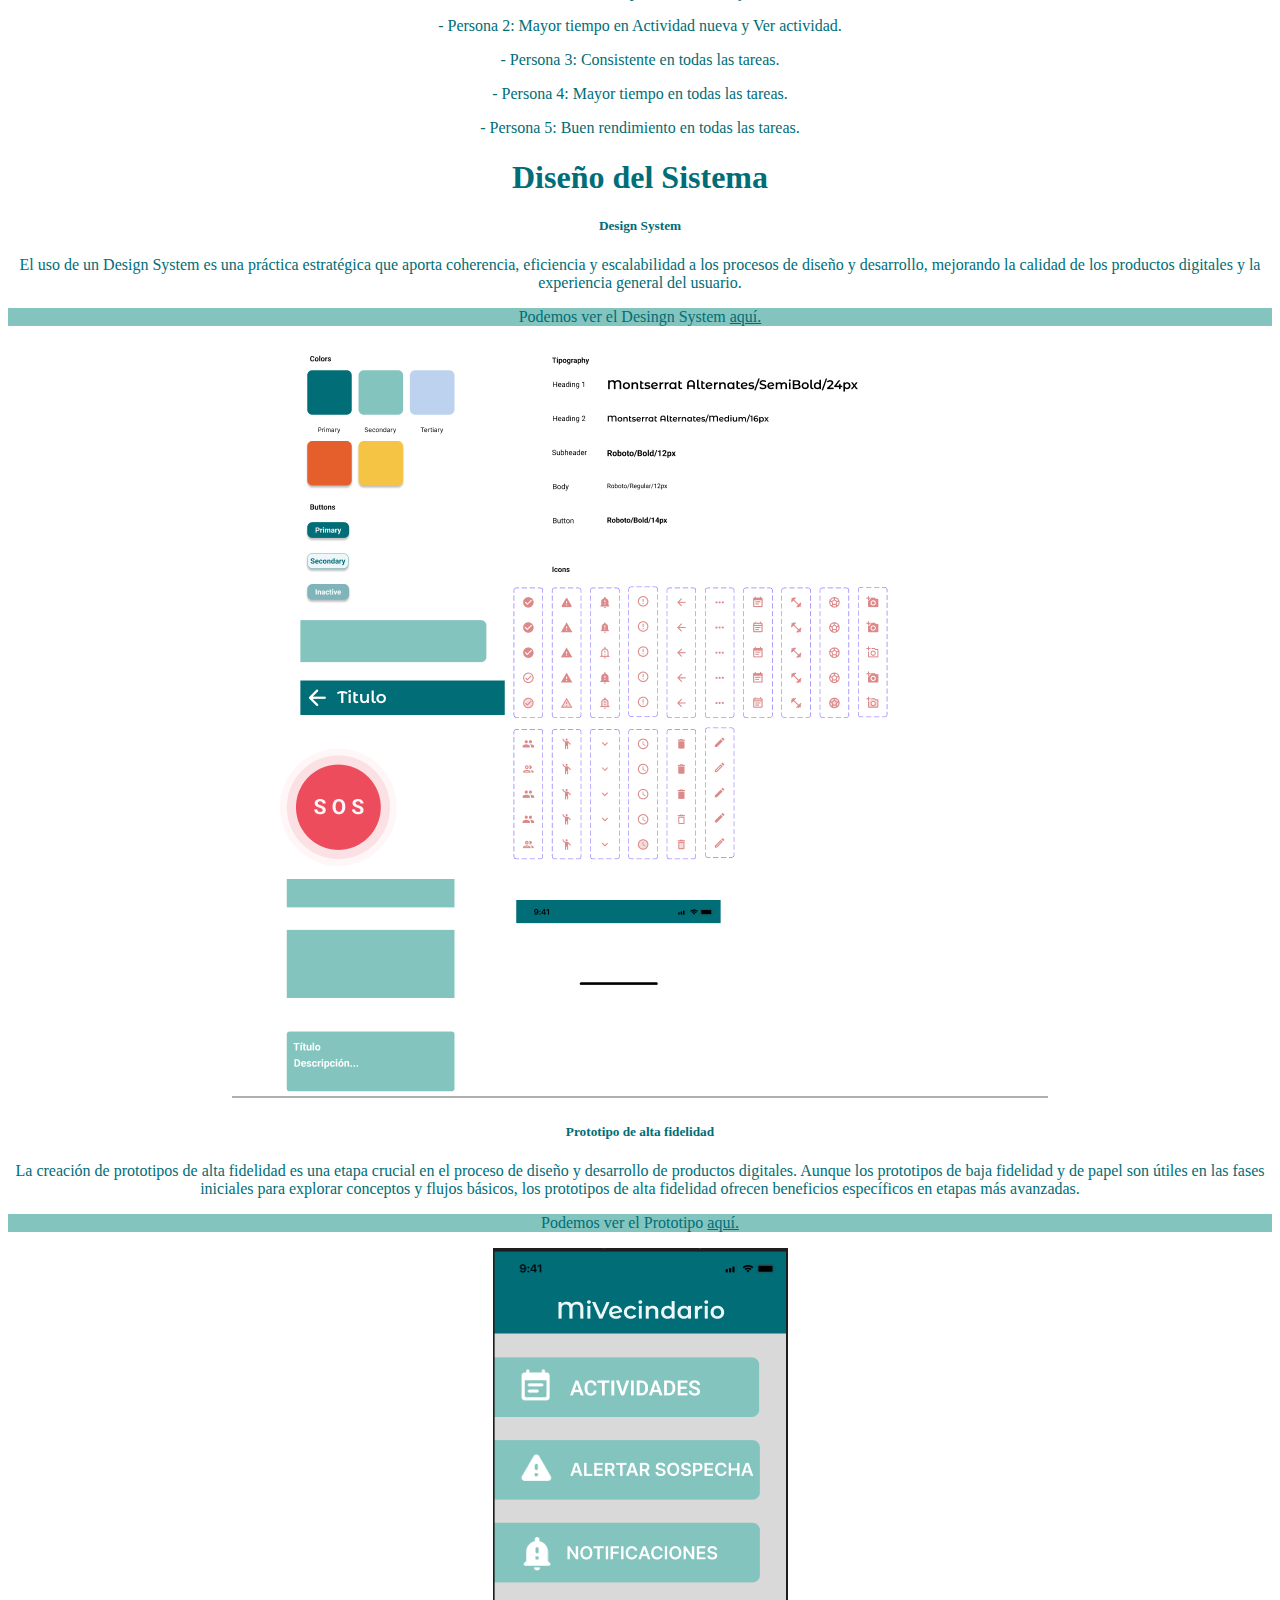
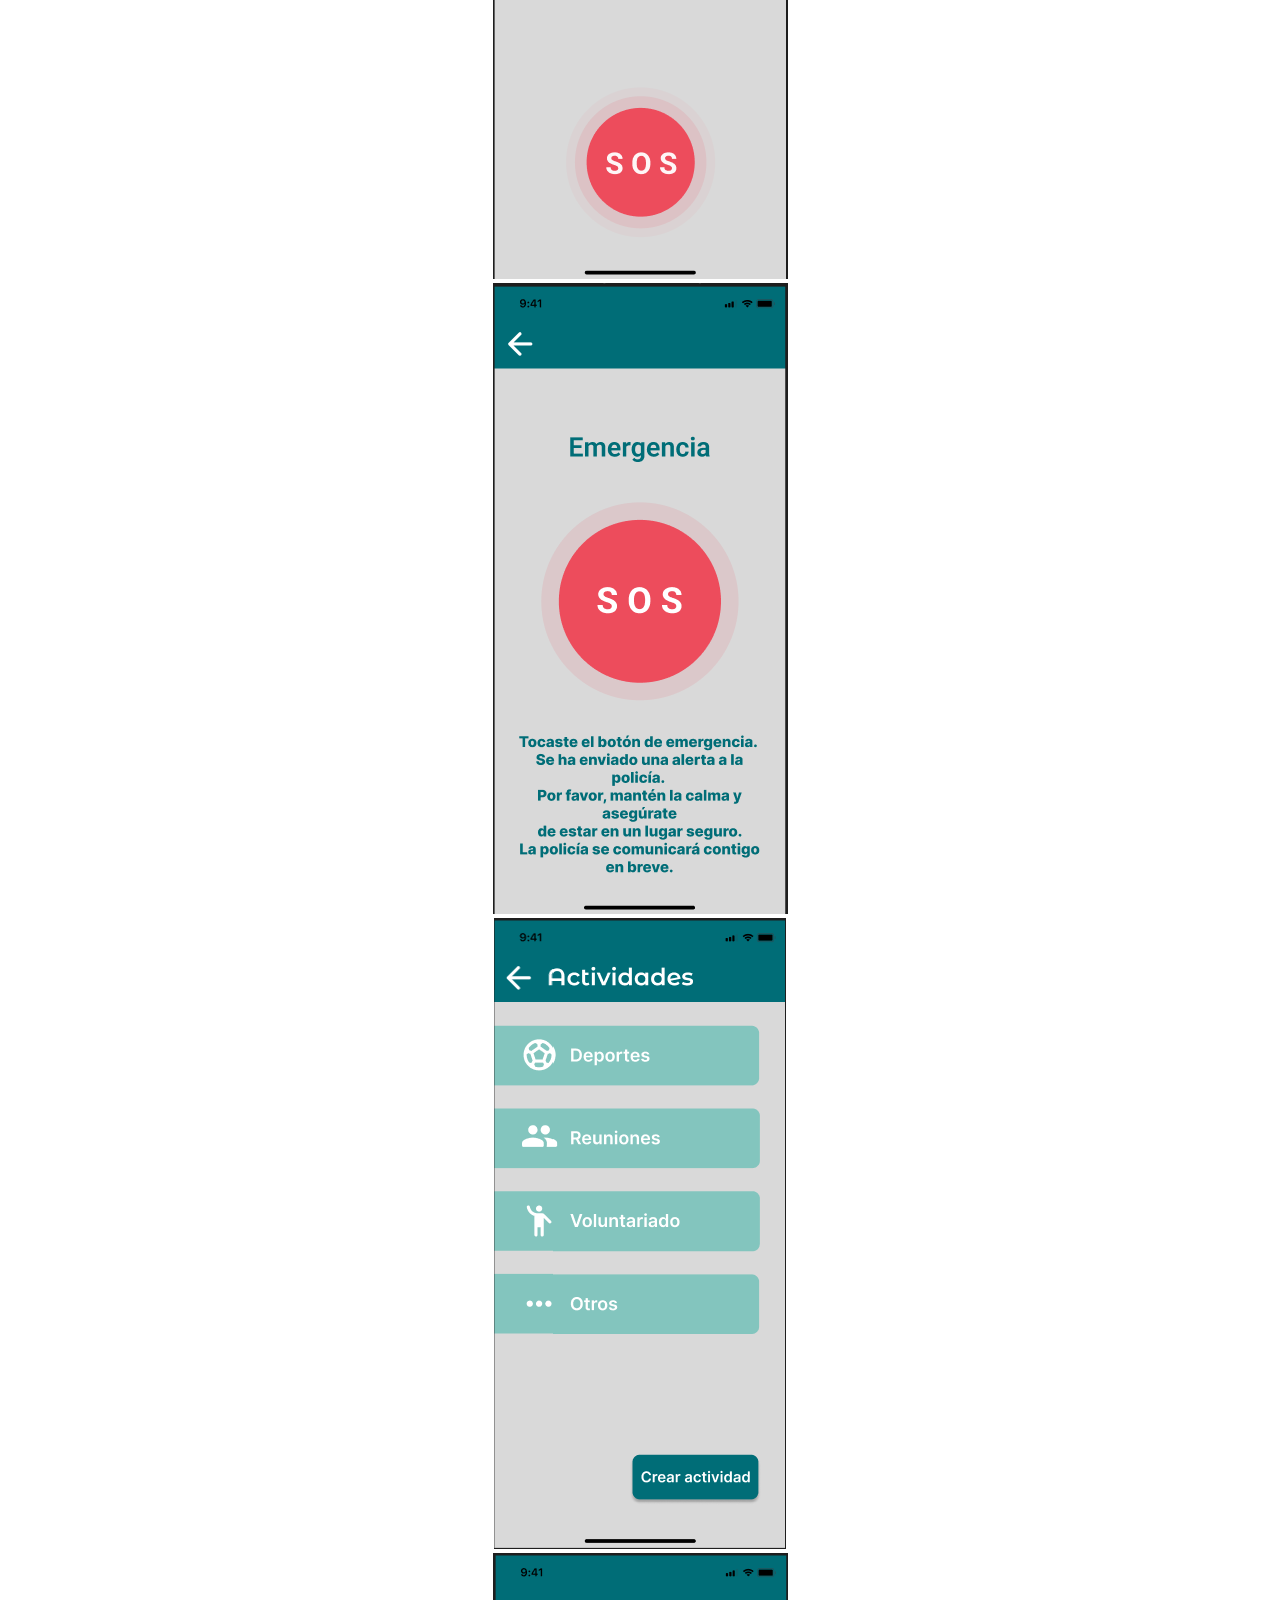
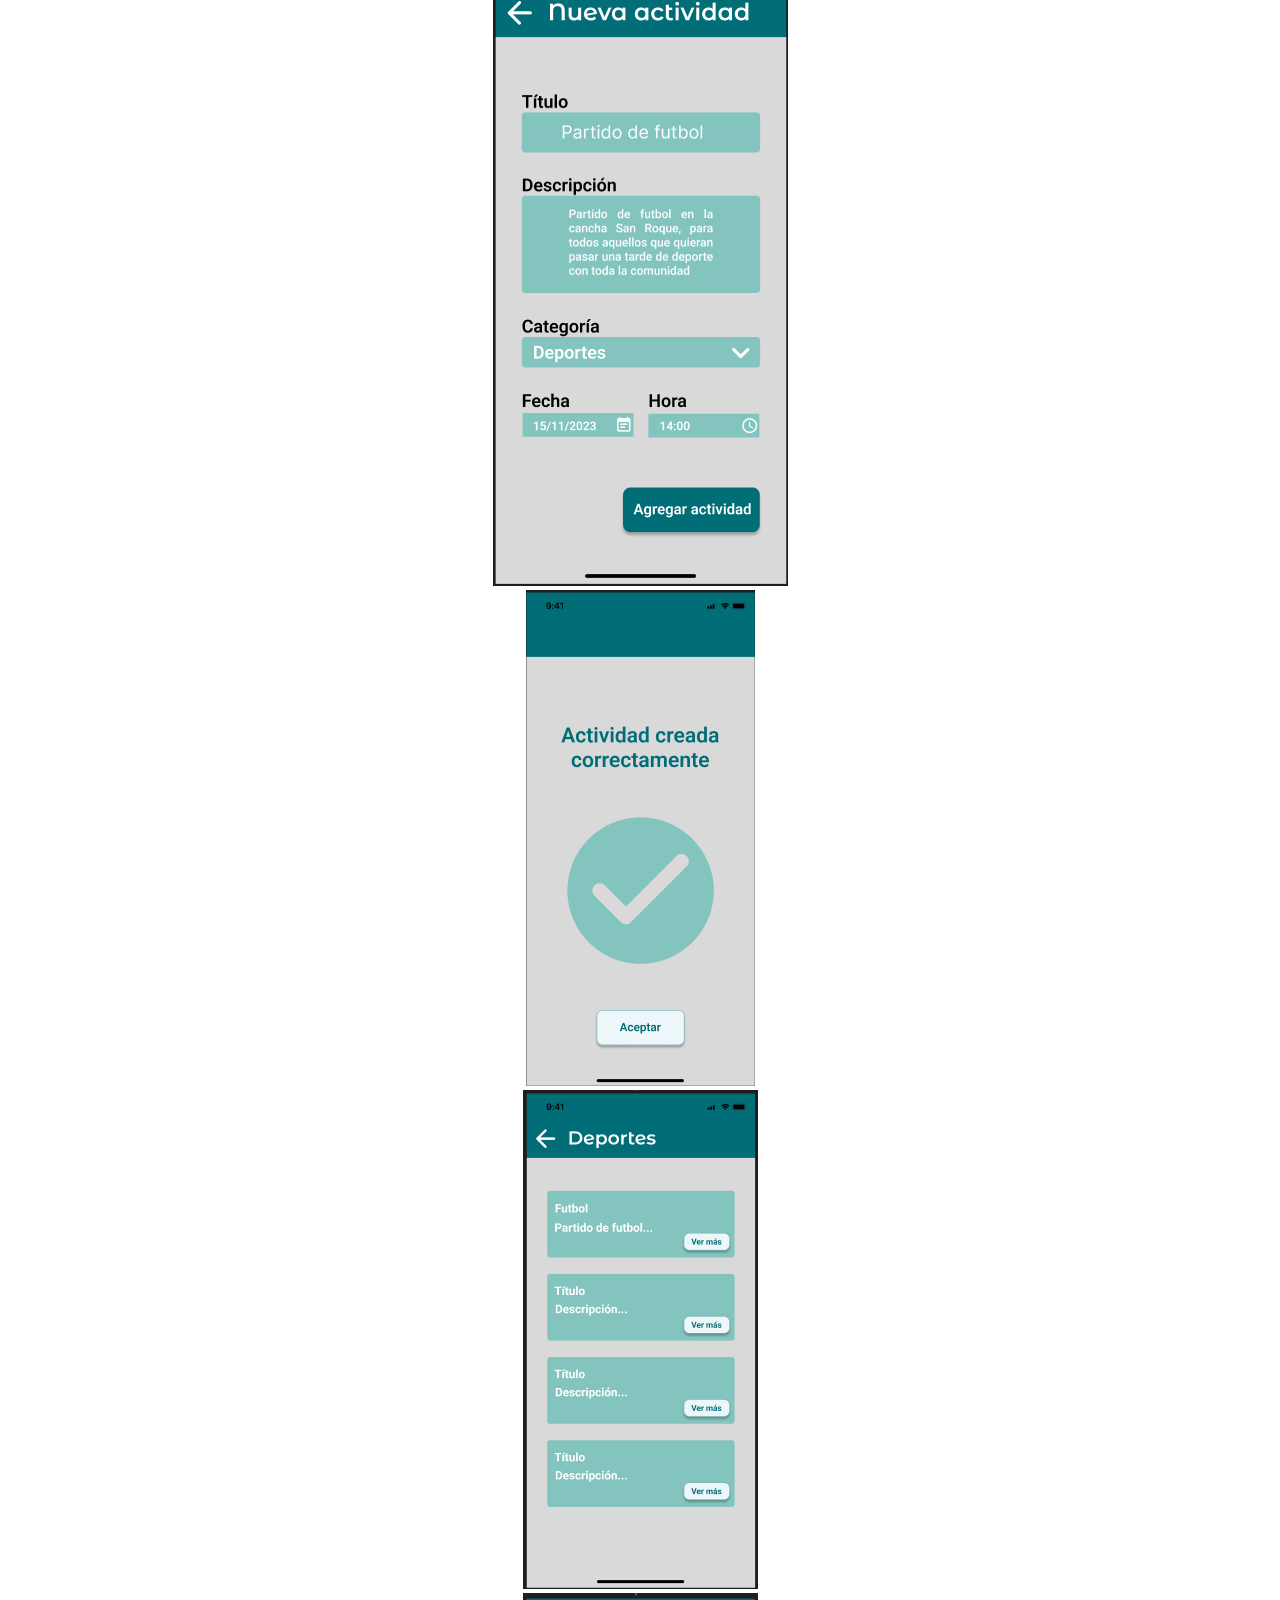
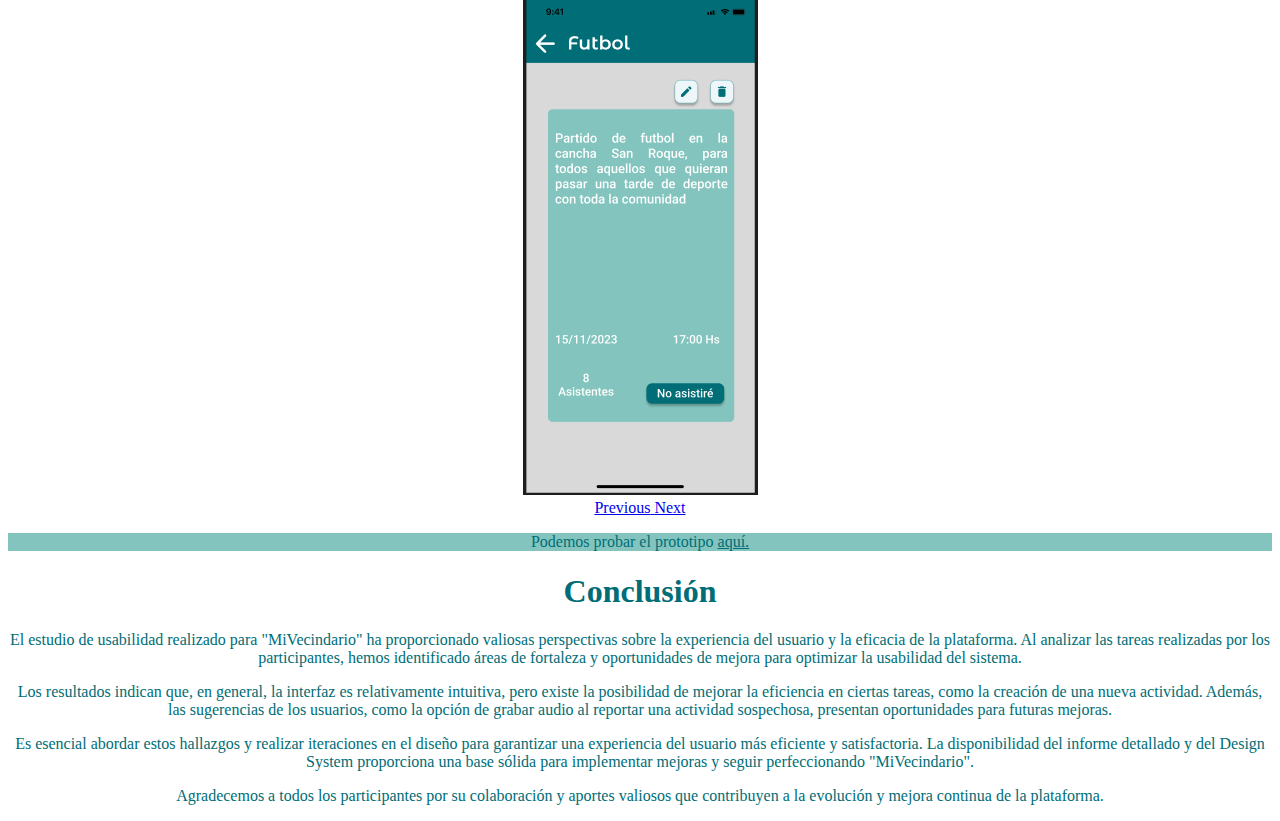
<file: milestone3.html>
<!DOCTYPE html>
<html lang="en">

<head>
    <meta charset="UTF-8" />
    <meta name="viewport" content="width=device-width, initial-scale=1.0" />
    <link rel="icon" href="/img/icon.png" type="image/png">
    <title>MiVecindario</title>
    <link href="https://cdn.jsdelivr.net/npm/bootstrap@5.3.2/dist/css/bootstrap.min.css" rel="stylesheet"
        integrity="sha384-T3c6CoIi6uLrA9TneNEoa7RxnatzjcDSCmG1MXxSR1GAsXEV/Dwwykc2MPK8M2HN" crossorigin="anonymous" />
    <link rel="stylesheet" href="style.css">
    <script src="https://cdn.jsdelivr.net/npm/bootstrap@5.3.0/dist/js/bootstrap.bundle.min.js"></script>
</head>

<body>
    <nav class="navbar navbar-expand-lg title-container fixed-top">
        <div class="container-fluid">
            <a class="navbar-brand text-white" href="#">MiVecindario</a>
            <button class="navbar-toggler" type="button" data-bs-toggle="collapse" data-bs-target="#navbarNavAltMarkup"
                aria-controls="navbarNavAltMarkup" aria-expanded="false" aria-label="Toggle navigation">
                <span class="navbar-toggler-icon"></span>
            </button>
            <div class="collapse navbar-collapse" id="navbarNavAltMarkup">
                <div class="navbar-nav">
                    <a class="nav-link text-white" href="/index.html">Home</a>
                    <a class="nav-link text-white" href="/milestone1.html">Exploración Inicial</a>
                    <a class="nav-link text-white" href="/milestone2.html">Diseño de Ideas</a>
                    <a class="nav-link active text-white" href="/milestone3.html">Creación de Prototipos y Pruebas</a>
                    <a class="nav-link text-white" href="/milestone4.html">Diseño Final y Evaluación Avanzada</a>
                </div>
            </div>
        </div>
    </nav>
    <div class="container pt-5 pb-3">
        <div class="row">
            <div class=" col-lg-10 mx-auto text-color pt-5 pb-3">
                <h1 class="title h1 text-color pb-2">Estudio de Usabilidad</h1>
                <p class="lead">Realizamos un estudio de usabilidad, el cual implica una evaluación sistemática para
                    medir cuán fácil y efectivo es usar una interfaz de usuario.
                    Nuestra meta principal era entender cómo los usuarios interactuaban con el diseño y qué tan bien lograban
                    realizar tareas específicas.</p>
                <h5 class="h5 text-start">Tareas a realizar</h5>
                <p class="lead text-start">- Estás en el barrio,y ves a una persona extraña que actúa sospechoso,
                    aparentemente es un ladrón, y deseas reportar a los vecinos que tengan cuidado.</p>
                <p class="lead text-start">- Estás en el barrio, y ves a personas extrañas, sientes que estás en peligro
                    de un asalto,y necesitas ayuda de la policía.</p>
                <p class="lead text-start">- Queres buscar los eventos deportivos que sucederán en el mes de noviembre,
                    la fecha, hora y cantidad de personas que asistirán.</p>
                <p class="lead text-start">- Quieres informar sobre un nuevo evento, entonces agregas a la plataforma el
                    mismo con sus detalles correspondientes, como el título, la descripción, la fecha, la hora y la
                    categoría. </p>
                <h5 class="h5 text-start">KPI (Key Performance Indicators)</h5>
                <p class="lead text-start">- Número de solicitudes de asistencia que realiza la tarea.</p>
                <p class="lead text-start">- Tasa de éxito en la tarea: Esto mide la capacidad de los usuarios para
                    completar tareas específicas, como reportar actividades sospechosas o encontrar información sobre
                    eventos comunitarios sin problemas. Un aumento en la tasa de éxito indicaría un progreso positivo
                    hacia el objetivo de usabilidad.</p>
                <p class="lead text-start">- Tiempo dedicado a la tarea: El tiempo que los usuarios dedican a completar
                    una tarea puede proporcionar información sobre la eficiencia de la plataforma. Si el tiempo
                    disminuye a medida que se realizan mejoras en el diseño, esto puede ser un indicador de progreso.
                </p>
                <p class="lead text-start">- Tasas de error del usuario: Medir la cantidad de errores cometidos por los
                    usuarios al realizar tareas en la plataforma puede ayudar a identificar áreas problemáticas en el
                    diseño que requieren corrección.</p>
                <h5 class="h5 text-start">Preguntas de investigación</h5>
                <p class="lead text-start">- ¿Cómo se sienten los usuarios al interactuar con "Mi Vecindario" al
                    reportar actividades sospechosas y acceder a información sobre eventos comunitarios?</p>
                <p class="lead text-start">- ¿Cuán eficaz es la plataforma "Mi Vecindario" en recopilar
                    información necesaria para el reporte de actividades sospechosas y presentar información
                    sobre eventos comunitarios?</p>
                <p class="lead text-start">- ¿Cuáles son los principales desafíos o obstáculos que los usuarios
                    experimentan al utilizar "Mi Vecindario" en relación con la seguridad y la participación en
                    eventos comunitarios?</p>
                <p class="lead text-start">- ¿Cuál es el nivel de satisfacción de los usuarios con la experiencia
                    de uso de "Mi Vecindario" en términos de seguridad y privacidad?</p>
                <p class="lead text-start">- ¿Qué recomendaciones pueden hacer los usuarios para mejorar la
                    usabilidad de "Mi Vecindario" en relación con sus necesidades tanto en seguridad como en
                    participación comunitaria?</p>
                <h5 class="h5 text-start">Conclusiones</h5>
                <p class="lead text-start">Las conclusiones del estudio de usabilidad se derivan de la observación y
                    análisis de diversos aspectos, incluyendo las tareas a realizar, los Key Performance Indicators
                    (KPI) y las preguntas de investigación. Aquí hay una justificación de las conclusiones:</p>
                <p class="lead text-start">- Interfaz Relativamente Intuitiva: Esta conclusión se basa en la observación
                    directa de la
                    ejecución de tareas y en la baja tasa de errores. Si los usuarios hubieran experimentado
                    dificultades significativas, se habrían cometido más errores durante las tareas.</p>
                <p class="lead text-start">- El tiempo de realización de la tarea es un indicador clave de eficiencia.
                    Un
                    tiempo promedio más alto sugiere que esta tarea podría beneficiarse de mejoras en términos de
                    fluidez y facilidad de ejecución.</p>
                <p class="lead text-start">- Las diferencias en los tiempos de realización entre las personas sugieren
                    que la interfaz puede no ser igualmente efectiva para todos los usuarios. La sugerencia de mejoras
                    para Persona 4 podría incluir una interfaz más intuitiva o instrucciones más claras.</p>
                <p class="lead text-start">- La estabilidad en los tiempos sugiere que este usuario es capaz de
                    interactuar de manera predecible con la plataforma. Esta consistencia puede considerarse un
                    indicador de una interfaz bien diseñada y fácil de usar.</p>
                <p class="lead text-start">- Claridad de la Interfaz: La falta de solicitudes de ayuda técnica indica
                    que
                    la interfaz es lo suficientemente clara para que los usuarios realicen las tareas sin dificultades
                    significativas. Esto respalda la idea de que la interfaz es intuitiva y no genera confusión.</p>
                <h5 class="h5 text-start">Sugerencia de Mejora</h5>
                <p class="lead text-start">Un participante sugirió la posibilidad de agregar una opción para grabar
                    audio en el momento al reportar actividad sospechosa. Esta funcionalidad podría mejorar la
                    experiencia del usuario al permitirles proporcionar información de manera más rápida y efectiva.
                    Sería beneficioso considerar la viabilidad de esta implementación en futuras iteraciones del diseño.
                </p>
            </div>
        </div>
    </div>
    </div>
    <div class="container">
        <div class="row">
            <div class=" col-lg-10 mx-auto text-color">
                <h1 class="title h1 pb-2">Análisis de Datos</h1>
                <div class="bg-color col-md-6 col-lg-5 mx-auto rounded">
                    <p class="lead text-white"> Podemos ver el informe detallado <a class="text-color"
                            href="https://docs.google.com/spreadsheets/d/18U-c0Cgl3pgOudkVYIPOuDzsI4sb6j5EUez_7NN3AMA/edit#gid=0"
                            target="_blank">aquí.</a></p>
                </div>
                <div class="row align-items-center pt-3">
                    <div class="col custom-border-right">
                        <h6 class="text-black text-start h6">Tiempo por Tarea: </h6>
                        <p class="lead text-start">- Reportar Actividad: El tiempo promedio es de 19.2 segundos.</p>
                        <p class="lead text-start">- SOS: El tiempo promedio es de 5.2 segundos.</p>
                        <p class="lead text-start">- Actividad nueva: El tiempo promedio es de 20.8 segundos.</p>
                        <p class="lead text-start">- Ver actividad: El tiempo promedio es de 12.2 segundos.</p>
                    </div>
                    <div class="col">
                        <h6 class="text-black text-start h6">Puntuaciones individuales: </h6>
                        <p class="lead text-start">- Persona 1: Se destaca en Reportar Actividad y Ver actividad.</p>
                        <p class="lead text-start">- Persona 2: Mayor tiempo en Actividad nueva y Ver actividad.</p>
                        <p class="lead text-start">- Persona 3: Consistente en todas las tareas.</p>
                        <p class="lead text-start">- Persona 4: Mayor tiempo en todas las tareas.</p>
                        <p class="lead text-start">- Persona 5: Buen rendimiento en todas las tareas.</p>
                    </div>
                </div>
            </div>
        </div>
    </div>
    <div class="container">
        <div class="row">
            <div class=" col-lg-10 mx-auto p-5 text-color">
                <h1 class="title h1 pb-3">Diseño del Sistema</h1>
                <h5 class="h5 text-start">Design System</h5>
                <p class="lead">El uso de un Design System es una práctica estratégica que aporta coherencia, eficiencia
                    y escalabilidad a los procesos de diseño y desarrollo, mejorando la calidad de los productos
                    digitales y la experiencia general del usuario.</p>
                <div class="bg-color col-md-6 col-lg-5 mx-auto rounded">
                    <p class="lead text-white"> Podemos ver el Desingn System <a class="text-color"
                            href="https://www.figma.com/file/ZXVMw33axxZnNG7QtLreiN/IHM---Prototipos?type=design&node-id=71-103&mode=design&t=TPZ3B3d7yIzSsTap-0"
                            target="_blank">aquí.</a></p>
                </div>
                <img src="/img/design-system.png" alt="img">
                <h5 class="h5 text-start">Prototipo de alta fidelidad</h5>
                <p class="lead">
                    La creación de prototipos de alta fidelidad es una etapa crucial en el proceso de diseño y
                    desarrollo de productos digitales. Aunque los prototipos de baja fidelidad y de papel son útiles en
                    las fases iniciales para explorar conceptos y flujos básicos, los prototipos de alta fidelidad
                    ofrecen beneficios específicos en etapas más avanzadas.</p>
                <div class="col-md-6 col-lg-5 mx-auto ">
                    <p class=" bg-color lead text-white rounded"> Podemos ver el Prototipo <a class="text-color"
                            href="https://www.figma.com/file/ZXVMw33axxZnNG7QtLreiN/IHM---Prototipos?type=design&node-id=0-1&mode=design&t=hsdsIVzQ57VWjbAZ-0"
                            target="_blank">aquí.</a></p>
                </div>
                <div class="col-md-6 col-lg-5 mx-auto pb-3">
                    <div id="myCarousel" class="carousel">
                        <div class="carousel-inner">
                            <div class="carousel-item active">
                                <img src="/img/prot-alt-1.png" class="d-block w-100" alt="Slide 1">
                            </div>
                            <div class="carousel-item">
                                <img src="/img/prot-alt-2.png" class="d-block w-100" alt="Slide 2">
                            </div>
                            <div class="carousel-item">
                                <img src="/img/prot-alt-3.png" class="d-block w-100" alt="Slide 3">
                            </div>
                            <div class="carousel-item">
                                <img src="/img/prot-alt-4.png" class="d-block w-100" alt="Slide 4">
                            </div>
                            <div class="carousel-item">
                                <img src="/img/prot-alt-5.png" class="d-block w-100" alt="Slide 5">
                            </div>
                            <div class="carousel-item">
                                <img src="/img/prot-alt-6.png" class="d-block w-100" alt="Slide 6">
                            </div>
                            <div class="carousel-item">
                                <img src="/img/prot-alt-7.png" class="d-block w-100" alt="Slide 7">
                            </div>
                        </div>
                        <a class="carousel-control-prev" href="#myCarousel" role="button" data-slide="prev">
                            <span class="carousel-control-prev-icon" aria-hidden="true"></span>
                            <span class="visually-hidden">Previous</span>
                        </a>
                        <a class="carousel-control-next" href="#myCarousel" role="button" data-slide="next">
                            <span class="carousel-control-next-icon" aria-hidden="true"></span>
                            <span class="visually-hidden">Next</span>
                        </a>
                    </div>
                </div>
                <div class="bg-color col-md-6 col-lg-5 mx-auto rounded">
                    <p class="lead text-white"> Podemos probar el prototipo <a class="text-color"
                            href="https://t.maze.co/205777908" target="_blank">aquí.</a></p>
                </div>
            </div>
        </div>
    </div>
    <div class="container">
        <div class="row">
            <div class="col-lg-10 mx-auto text-color pt-5 pb-3">
                <h1 class="title h1 text-color pb-2">Conclusión</h1>
                <p class="lead text-start">El estudio de usabilidad realizado para "MiVecindario" ha proporcionado
                    valiosas
                    perspectivas sobre la experiencia del usuario y la eficacia de la plataforma. Al analizar las tareas
                    realizadas por los participantes, hemos identificado áreas de fortaleza y oportunidades de mejora
                    para
                    optimizar la usabilidad del sistema.</p>
                <p class="lead text-start">Los resultados indican que, en general, la interfaz es relativamente
                    intuitiva,
                    pero existe la posibilidad de mejorar la eficiencia en ciertas tareas, como la creación de una nueva
                    actividad. Además, las sugerencias de los usuarios, como la opción de grabar audio al reportar una
                    actividad sospechosa, presentan oportunidades para futuras mejoras.</p>
                <p class="lead text-start">Es esencial abordar estos hallazgos y realizar iteraciones en el diseño para
                    garantizar una experiencia del usuario más eficiente y satisfactoria. La disponibilidad del informe
                    detallado y del Design System proporciona una base sólida para implementar mejoras y seguir
                    perfeccionando "MiVecindario".</p>
                <p class="lead text-start">Agradecemos a todos los participantes por su colaboración y aportes valiosos
                    que
                    contribuyen a la evolución y mejora continua de la plataforma.</p>
            </div>
        </div>
    </div>
    <script src="/script.js">  </script>
</body>

</html>
</file>
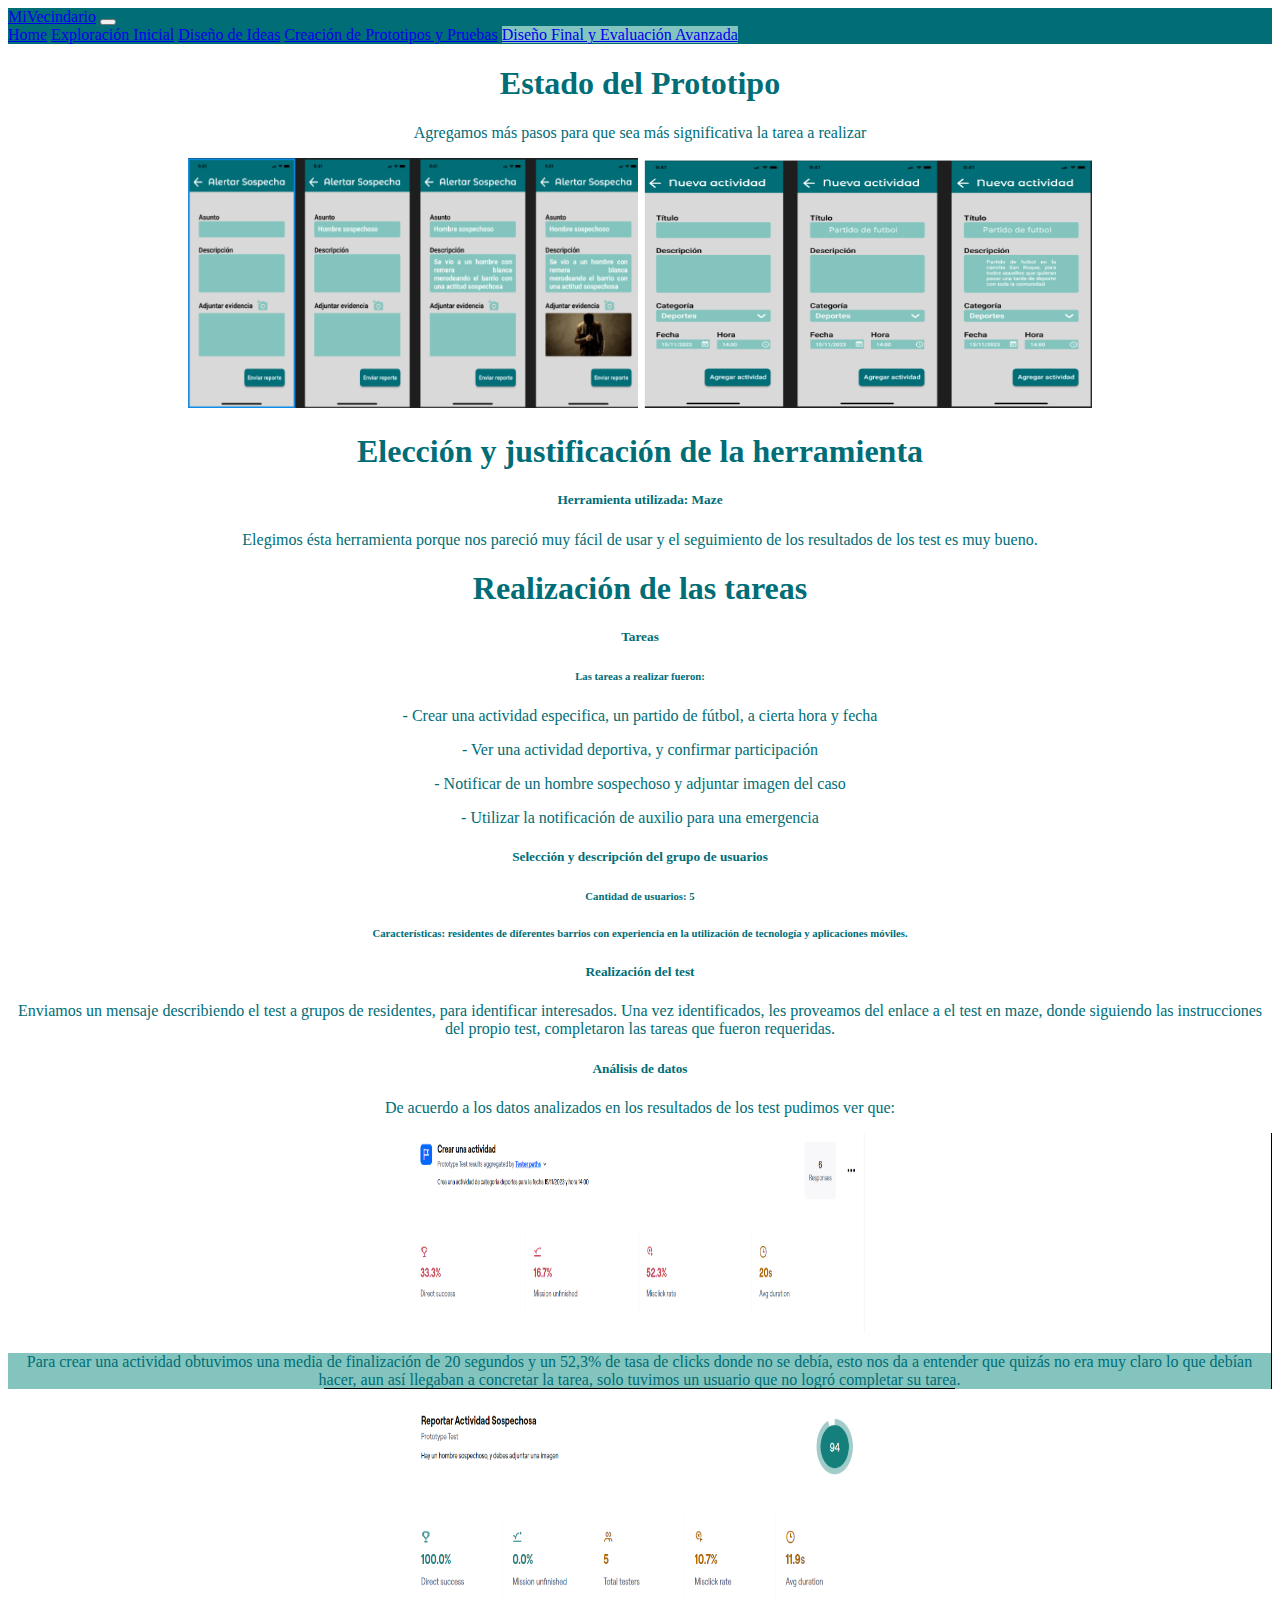
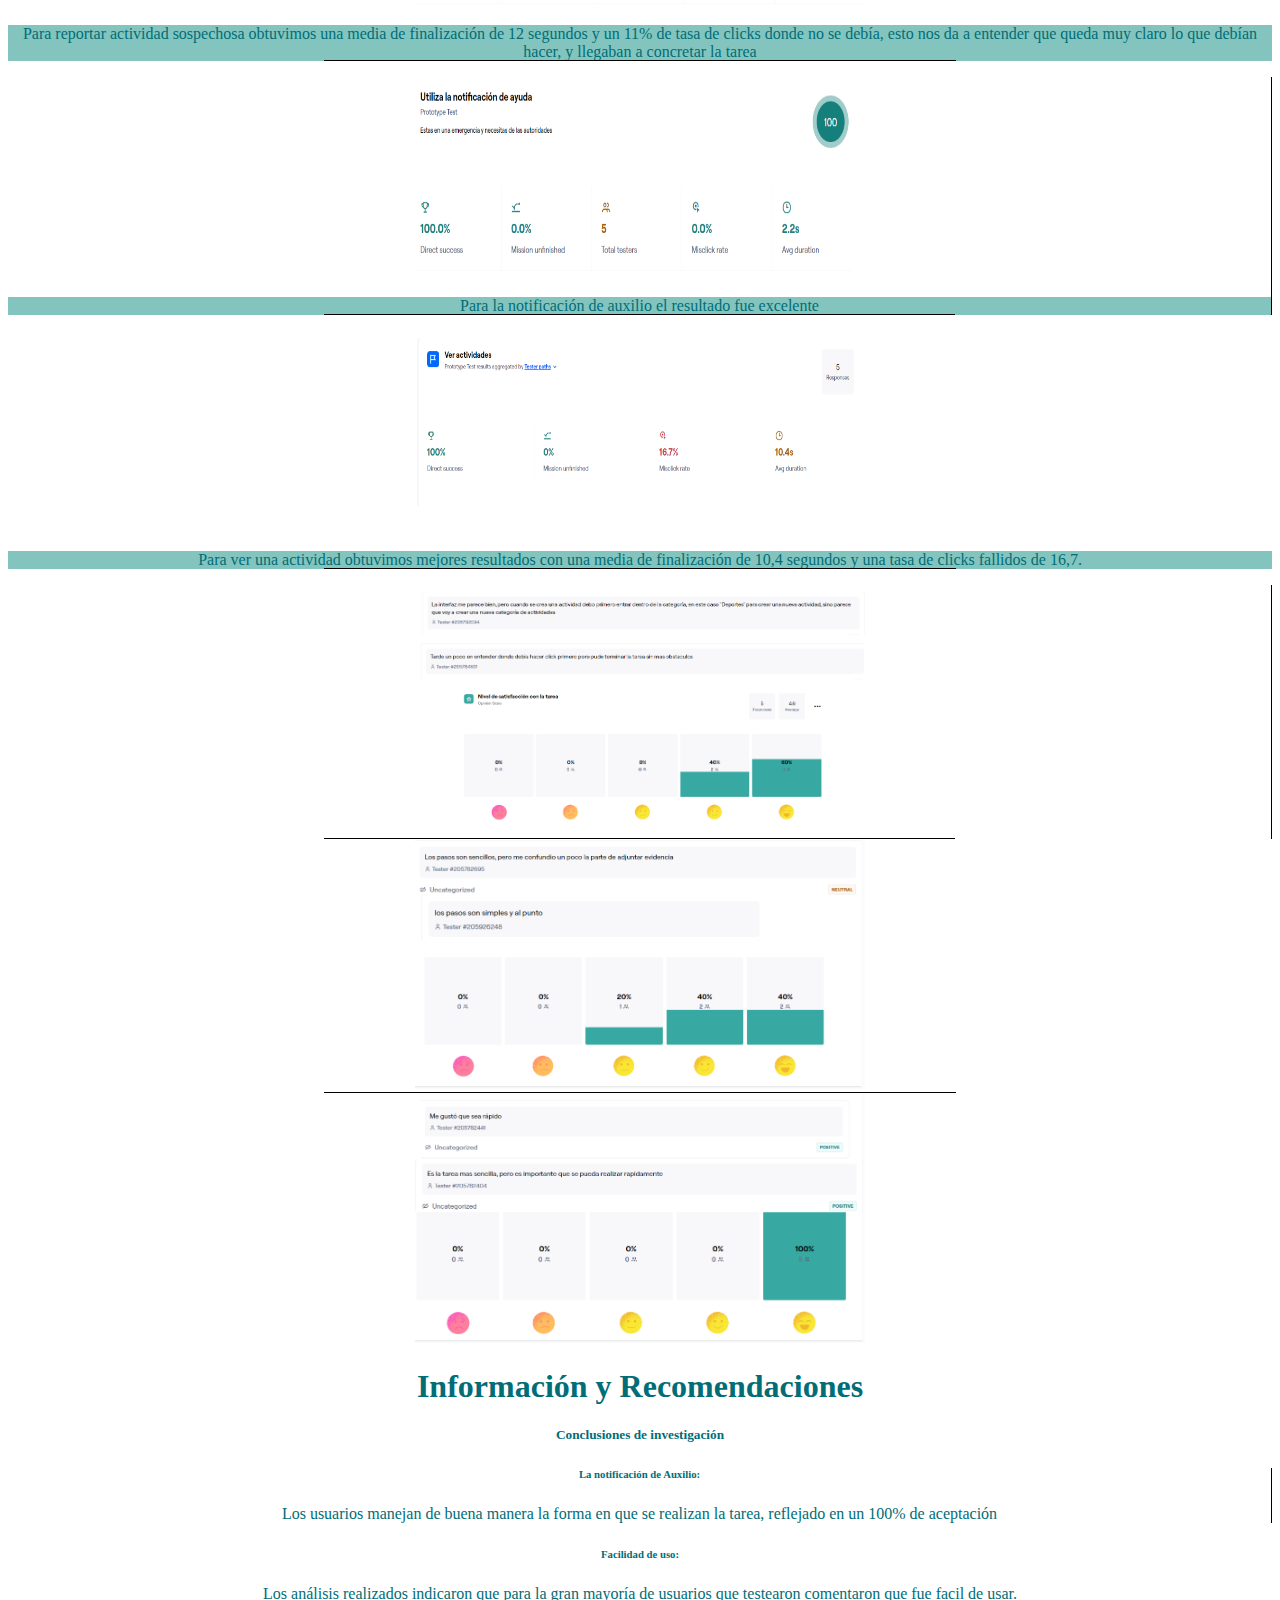
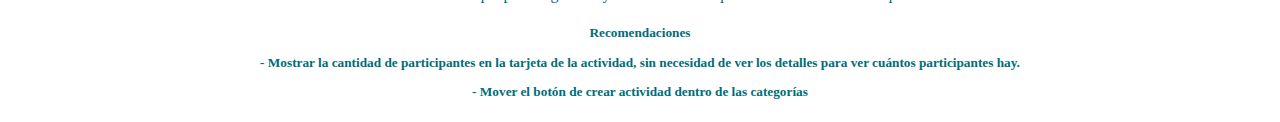
<file: milestone4.html>
<!DOCTYPE html>
<html lang="en">

<head>
    <meta charset="UTF-8" />
    <meta name="viewport" content="width=device-width, initial-scale=1.0" />
    <link rel="icon" href="/img/icon.png" type="image/png">
    <title>MiVecindario</title>
    <link href="https://cdn.jsdelivr.net/npm/bootstrap@5.3.2/dist/css/bootstrap.min.css" rel="stylesheet"
        integrity="sha384-T3c6CoIi6uLrA9TneNEoa7RxnatzjcDSCmG1MXxSR1GAsXEV/Dwwykc2MPK8M2HN" crossorigin="anonymous" />
    <link rel="stylesheet" href="style.css">
    <script src="https://cdn.jsdelivr.net/npm/bootstrap@5.3.0/dist/js/bootstrap.bundle.min.js"></script>
</head>

<body>

    <body>
        <nav class="navbar navbar-expand-lg title-container fixed-top">
            <div class="container-fluid">
                <a class="navbar-brand text-white" href="#">MiVecindario</a>
                <button class="navbar-toggler" type="button" data-bs-toggle="collapse" data-bs-target="#navbarNavAltMarkup"
                    aria-controls="navbarNavAltMarkup" aria-expanded="false" aria-label="Toggle navigation">
                    <span class="navbar-toggler-icon"></span>
                </button>
                <div class="collapse navbar-collapse" id="navbarNavAltMarkup">
                    <div class="navbar-nav">
                        <a class="nav-link text-white" href="/index.html">Home</a>
                        <a class="nav-link text-white" href="/milestone1.html">Exploración Inicial</a>
                        <a class="nav-link text-white" href="/milestone2.html">Diseño de Ideas</a>
                        <a class="nav-link text-white" href="/milestone3.html">Creación de Prototipos y Pruebas</a>
                        <a class="nav-link active text-white" href="/milestone4.html">Diseño Final y Evaluación Avanzada</a>
                    </div>
                </div>
            </div>
        </nav>
        <div class="container pt-5">
            <div class="row">
                <div class="col-md-12 col-lg-10 mx-auto text-color p-5">
                    <h1 class="title h1">Estado del Prototipo</h1>
                    <p class="descripcion lead">
                        Agregamos más pasos para que sea más significativa la tarea a realizar
                    </p>
                    <img class="pb-2" src="./img/prot-alt1.png" alt="img" style="width: 450px; height: 250px;">
                    <img class="pb-2" src="./img/prot-alt2.png" alt="img" style="width: 450px; height: 250px;">
                </div>
            </div>
        </div>
        <div class="container">
            <div class="row">
                <div class="col-md-12 col-lg-10 mx-auto text-color pb-4">
                    <h1 class="title h1"> Elección y justificación de la herramienta </h1>
                    <h5 class="h5 text-start">Herramienta utilizada: Maze </h5>
                    <p class="descripcion lead">
                        Elegimos ésta herramienta porque nos pareció muy fácil de usar y el seguimiento de los
                        resultados de los test es muy bueno.
                    </p>
                </div>
            </div>
        </div>
        <div class="container">
            <div class="row">
                <div class="col-md-12 col-lg-10 mx-auto text-color pb-4">
                    <h1 class="title h1">Realización de las tareas </h1>
                    <h5 class="h5 text-start">Tareas</h5>
                    <h6 class="h6">Las tareas a realizar fueron:</h6>
                    <p class="descripcion lead">- Crear una actividad especifica, un partido de fútbol, a cierta hora y
                        fecha</p>
                    <p class="descripcion lead">- Ver una actividad deportiva, y confirmar participación</p>
                    <p class="descripcion lead">- Notificar de un hombre sospechoso y adjuntar imagen del caso</p>
                    <p class="descripcion lead">- Utilizar la notificación de auxilio para una emergencia</p>
                    <h5 class="h5 text-start">Selección y descripción del grupo de usuarios</h5>
                    <h6 class="h6 lead">Cantidad de usuarios: 5</h6>
                    <h6 class="h6 lead">Características: residentes de diferentes barrios con experiencia en la utilización
                        de tecnología y aplicaciones móviles.</h6>
                    <h5 class="h5 text-start pt-3">Realización del test</h5>
                    <p class="descripcion lead">Enviamos un mensaje describiendo el test a grupos de residentes, para
                        identificar interesados. Una vez identificados, les proveamos del enlace a el test en maze,
                        donde siguiendo las instrucciones del propio test, completaron las tareas que fueron requeridas.
                    </p>
                    <h5 class="h5 text-start">Análisis de datos</h5>
                    <p class="lead">De acuerdo a los datos analizados en los resultados de los test pudimos ver que:</p>
                    <div class="row align-items-center pt-3">
                        <div class="col custom-border-right custom-border-button">
                            <img src="./img/test1.png" alt="img" style="width: 450px; height: 200px;">
                            <p class="lead text-start bg-color text-white p-3 rounded">
                                Para crear una actividad obtuvimos una media de finalización de 20 segundos y un 52,3%
                                de tasa de clicks donde no se debía, esto nos da a entender que quizás no era muy claro
                                lo que debían hacer, aun así llegaban a concretar la tarea, solo tuvimos un usuario que
                                no logró completar su tarea.
                            </p>
                        </div>
                        <div class="col custom-border-button">
                            <img src="./img/test2.png" alt="img" style="width: 450px; height: 200px;">
                            <p class="lead text-start bg-color text-white p-3 rounded">
                                Para reportar actividad sospechosa obtuvimos una media de finalización de 12 segundos y
                                un 11% de tasa de clicks donde no se debía, esto nos da a entender que queda muy claro
                                lo que debían hacer, y llegaban a concretar la tarea
                            </p>
                        </div>
                    </div>
                    <div class="row align-items-center pt-3">
                        <div class="col custom-border-right custom-border-button">
                            <img src="./img/test5.png" alt="img" style="width: 450px; height: 200px;">
                            <p class="lead text-start bg-color text-white p-3 rounded">
                                Para la notificación de auxilio el resultado fue excelente
                            </p>
                        </div>
                        <div class="col custom-border-button">
                            <img src="./img/test6.png" alt="img" style="width: 450px; height: 200px;">
                            <p class="lead text-start bg-color text-white p-3 rounded">
                                Para ver una actividad obtuvimos mejores resultados con una media de finalización de
                                10,4 segundos y una tasa de clicks fallidos de 16,7.
                            </p>
                        </div>
                    </div>
                    <div class="row align-items-center pt-3">
                        <div class="col custom-border-right custom-border-button">
                            <img src="./img/test3.png" alt="img" style="width: 450px; height: 250px;">
                        </div>
                        <div class="col custom-border-button">
                            <img src="./img/test4.png" alt="img" style="width: 450px; height: 250px;">
                        </div>
                    </div>
                    <img src="./img/test7.png" alt="img" style="width: 450px; height: 250px;">
                </div>
            </div>
        </div>
        <div class="container">
            <div class="row">
                <div class="col-md-12 col-lg-10 mx-auto text-color pb-4">
                    <h1 class="title h1 pb-2">Información y Recomendaciones</h1>
                    <h5 class="h5 text-start">Conclusiones de investigación</h5>
                    <div class="row align-items-center pt-3 pb-3">
                        <div class="col custom-border-right">
                            <h6 class="text-black h6">La notificación de Auxilio: </h6>
                            <p class="lead text-start">Los usuarios manejan de buena manera la forma en que se realizan
                                la tarea, reflejado en un 100% de aceptación
                            </p>
                        </div>
                        <div class="col">
                            <h6 class="text-black h6">Facilidad de uso: </h6>
                            <p class="lead text-start">Los análisis realizados indicaron que para la gran mayoría de
                                usuarios que testearon comentaron que fue facil de usar.
                            </p>
                        </div>
                    </div>
                    <h5 class="h5 text-start">Recomendaciones 
                        <p class="lead text-start pt-2">- Mostrar la cantidad de participantes en la tarjeta de la actividad,
                            sin necesidad de ver los detalles para ver cuántos participantes hay.</p>
                        <p class="lead text-start">- Mover el botón de crear actividad dentro de las categorías</p>
                </div>
            </div>
        </div>

        <script src="/script.js"></script>
    </body>

</html>
</file>
<file: style.css>
.container {
    text-align: center;
}

.title-container {
    background-color: #006D77; 
}

.text-color{
    color: #006D77;
}

.custom-border-right {
    border-right: 1px solid black; 
}

.bg-color{
    background-color: #83C5BE; 
}

.custom-border-button {
    position: relative;
}

.custom-border-button::after {
    content: "";
    position: absolute;
    bottom: 0;
    left: 25%; 
    width: 50%; 
    border-bottom: 1px solid black;
}

.carousel-item {
    transition: opacity 1s ease-in-out;
}

.nav-link.active {
    background-color: #83C5BE; 
  }
</file>
